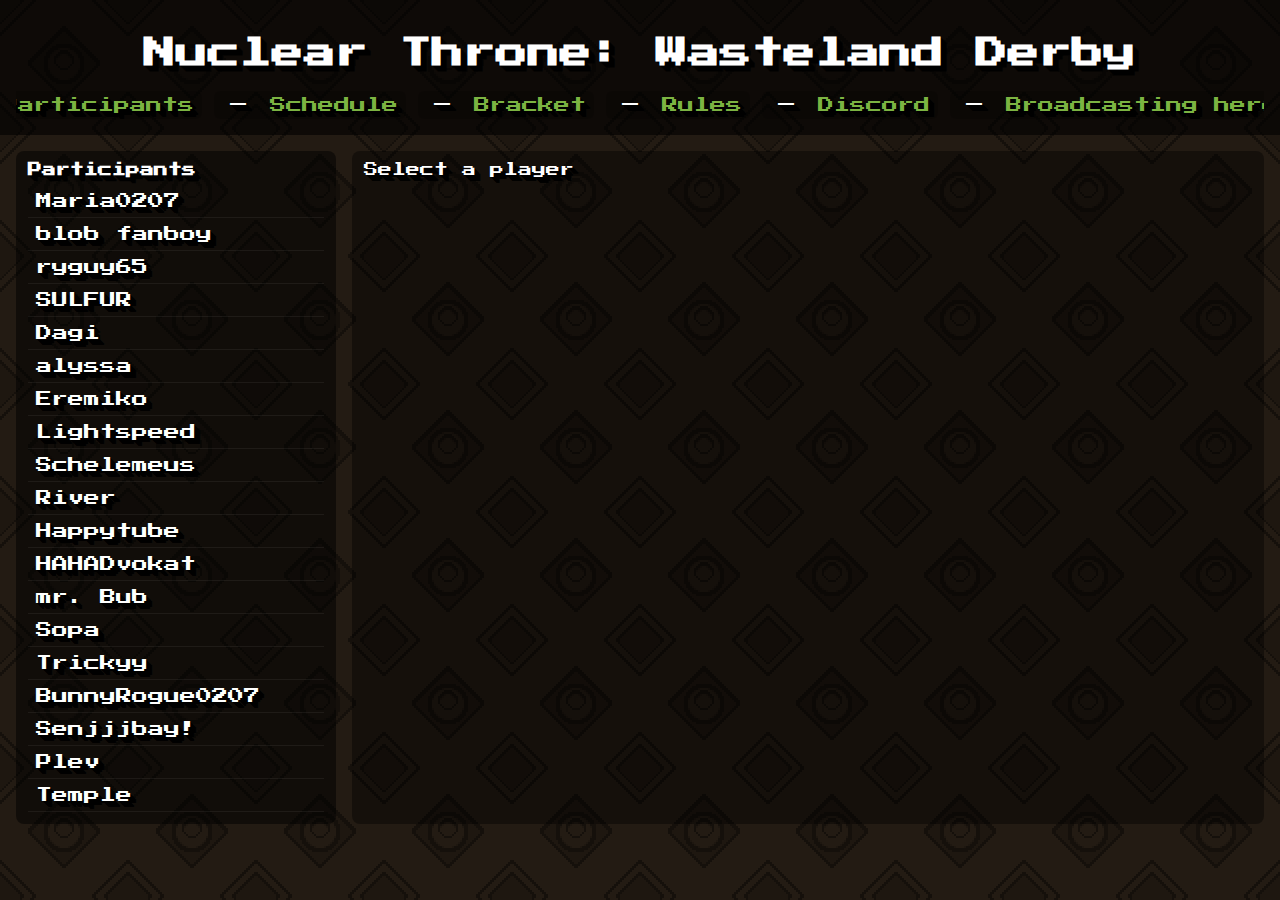
<file: index.html>
<!doctype html>
<html lang="en">
  <head>
  <meta charset="utf-8" />
  <meta name="viewport" content="width=device-width,initial-scale=1" />
  <title>Nuclear Throne: Wasteland Derby</title>
  <link href="https://fonts.googleapis.com/css2?family=Press+Start+2P&display=swap" rel="stylesheet">
  <link rel="stylesheet" href="css/style.css">
</head>
<body>
  <header>
    <h1>Nuclear Throne: Wasteland Derby</h1>
    <nav class="topnav">
      <a href="index.html">Participants</a>
      <a href="schedule.html">Schedule</a>
      <a href="brackets.html">Bracket</a>
      <a href="rules.html">Rules</a>
      <a href="https://discord.gg/nt" target="_blank" rel="noopener noreferrer">Discord</a>
      <a class="broadcast" href="https://www.twitch.tv/senjeyb" target="_blank" rel="noopener noreferrer">Broadcasting here</a>
    </nav>
  </header>

  <main class="container">
    <aside class="participants">
      <h2>Participants</h2>
      <ul id="participantsList"></ul>
    </aside>

    <section class="details">
      <div id="playerHeader">Select a player</div>
      <div id="matchHistory"></div>
    </section>
  </main>
  <script src="js/common.js"></script>
  <script src="js/app.js"></script>
</body>
</html>
</file>
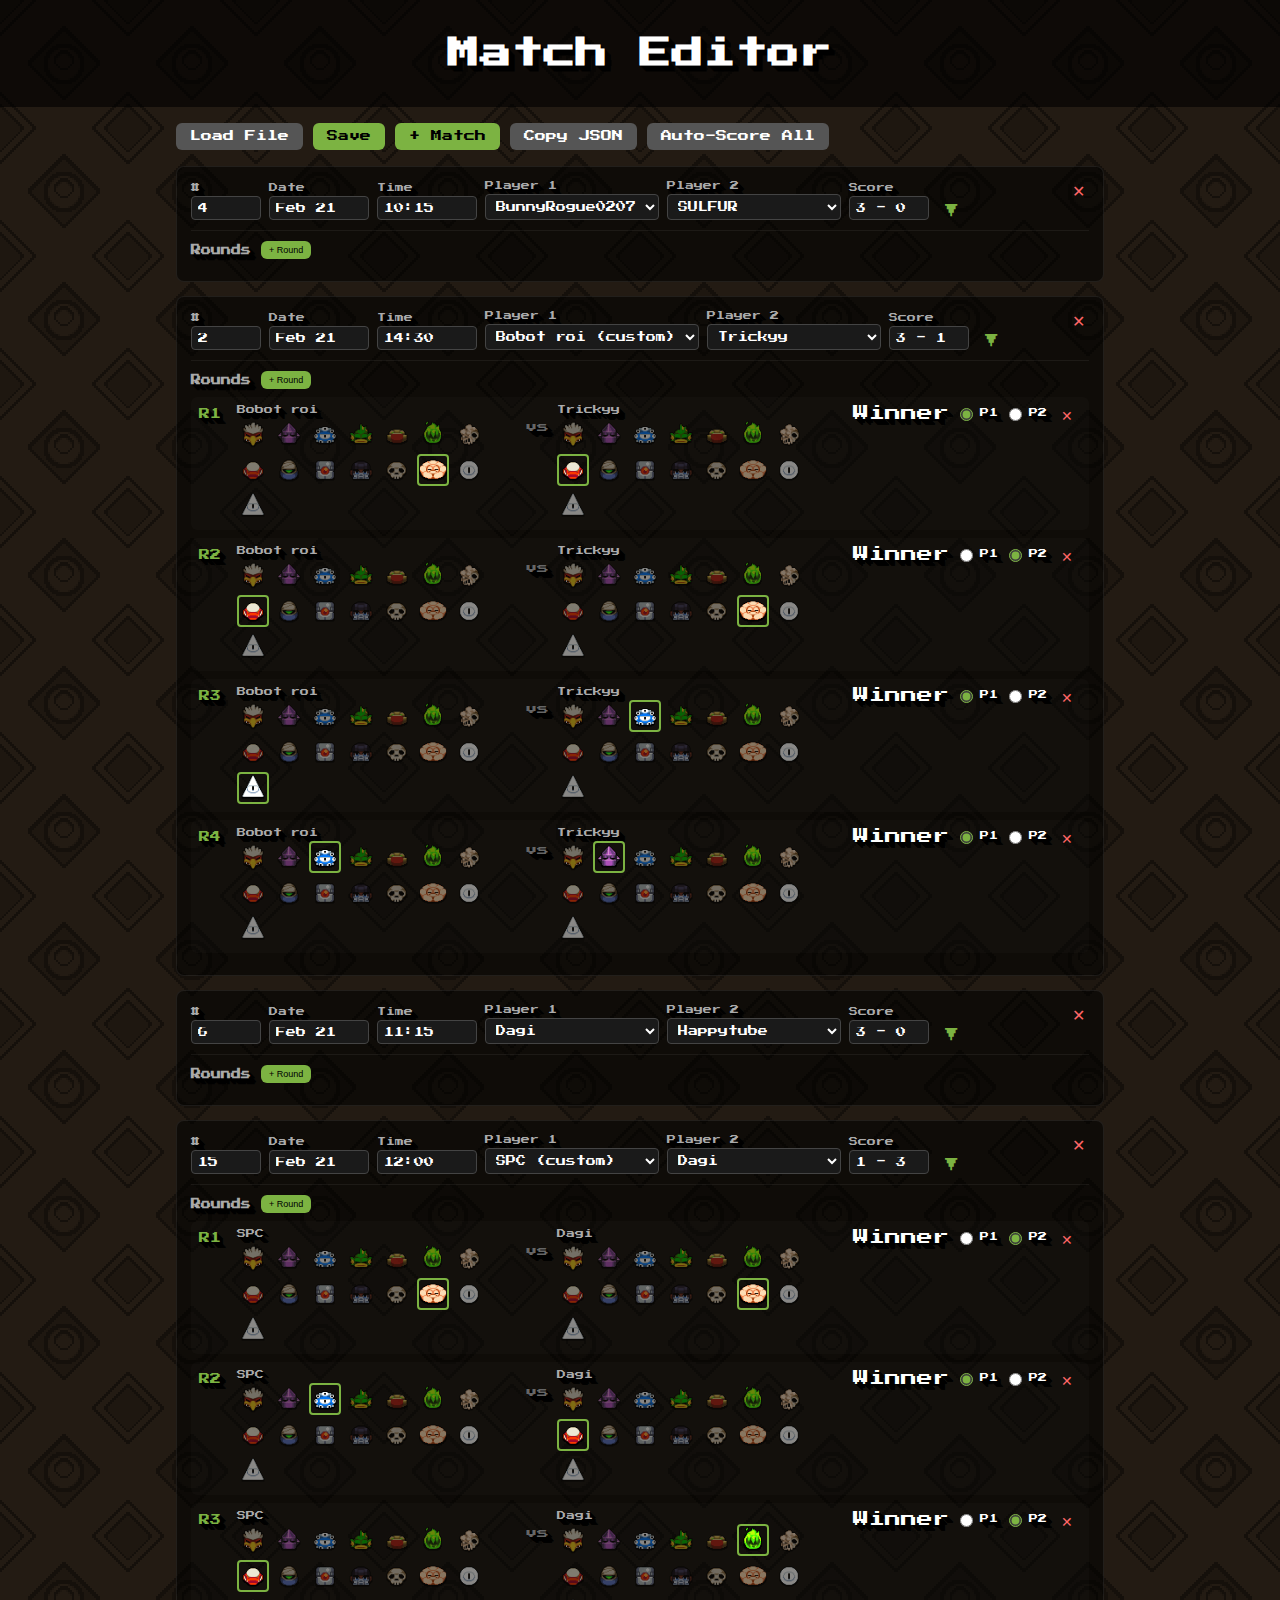
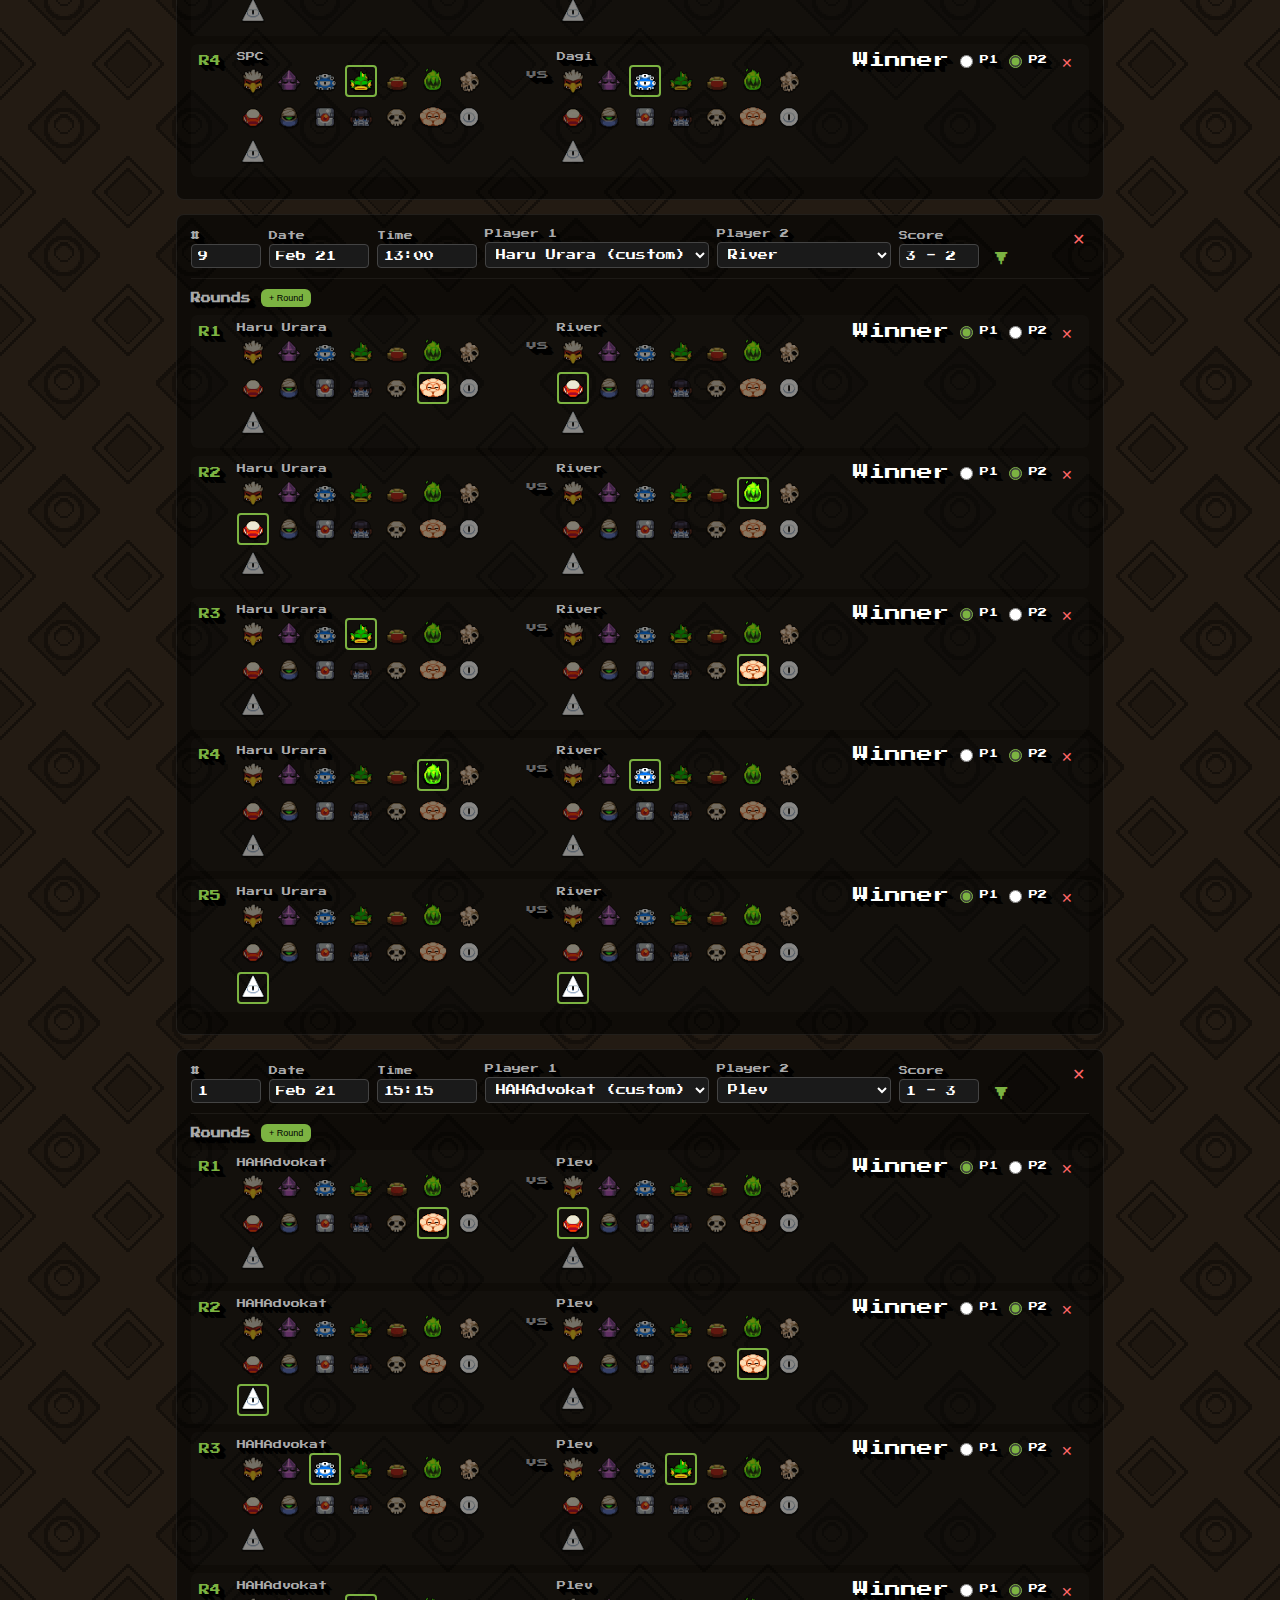
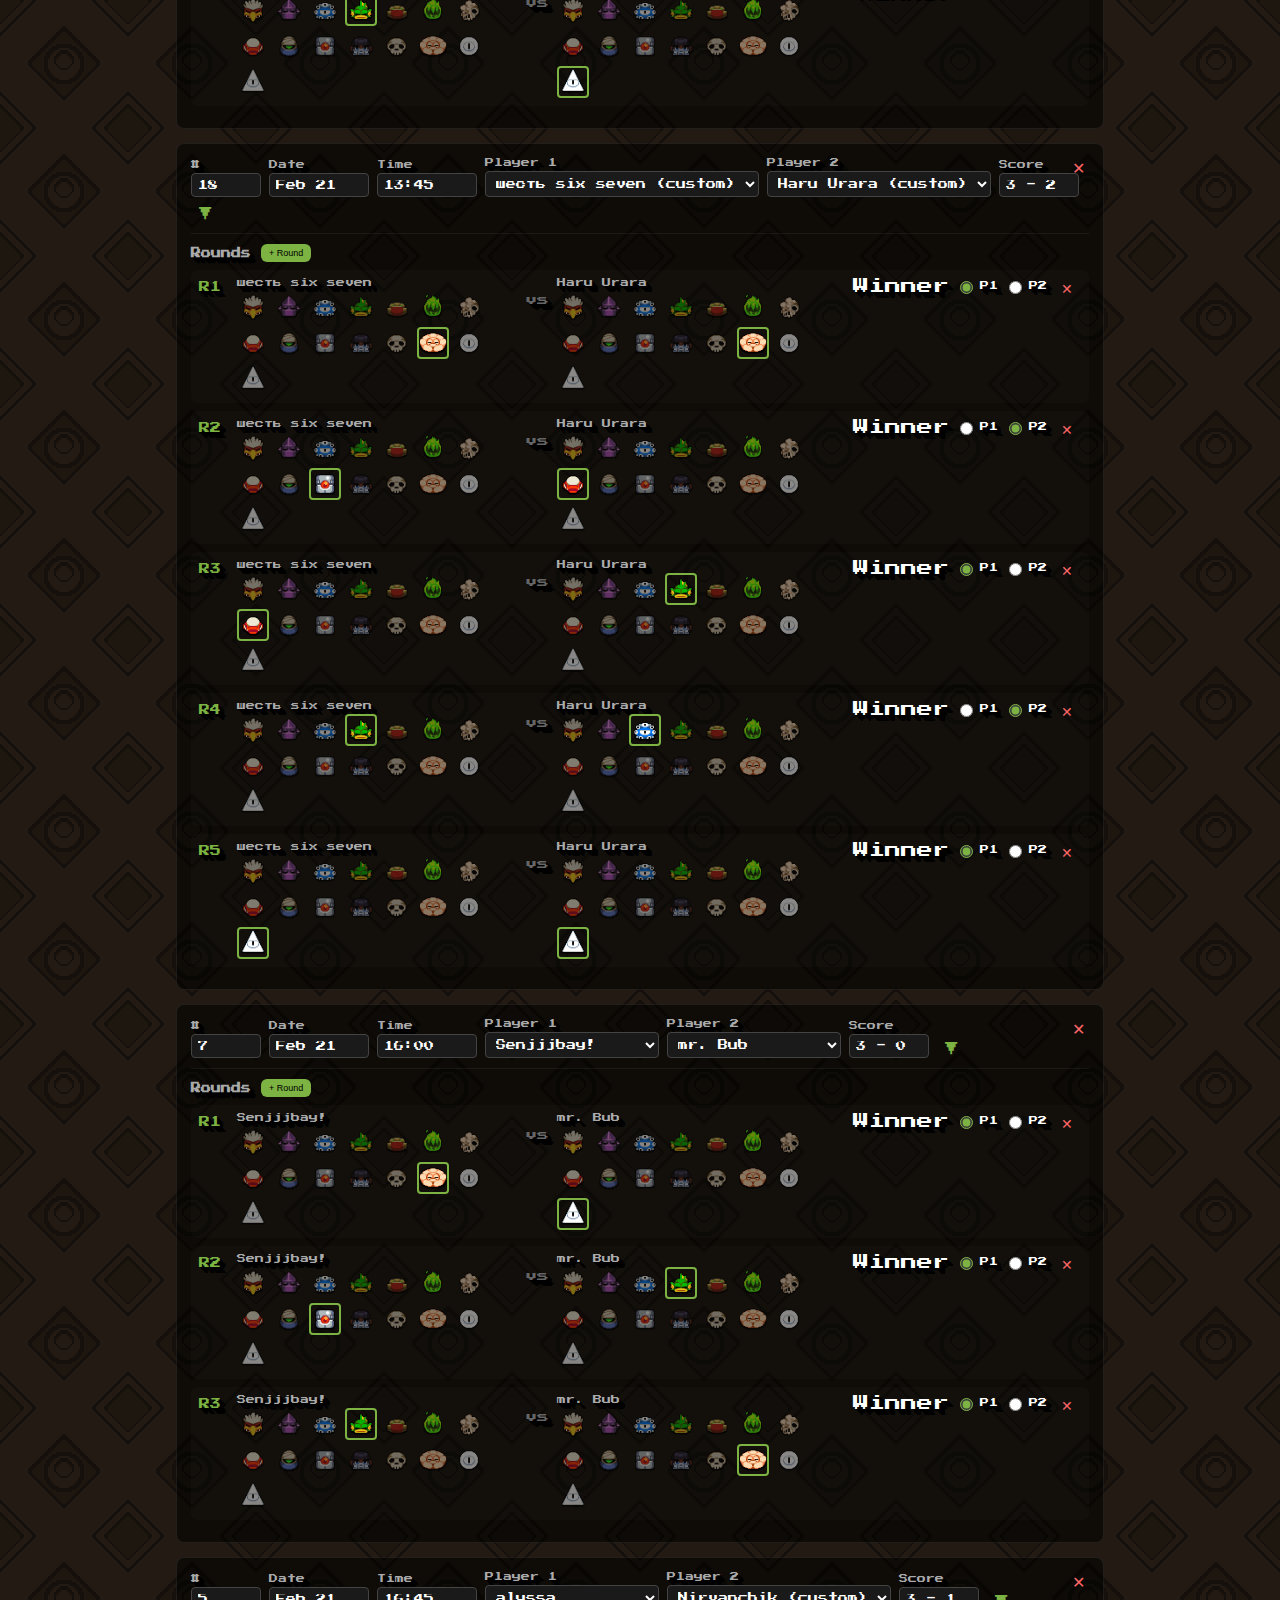
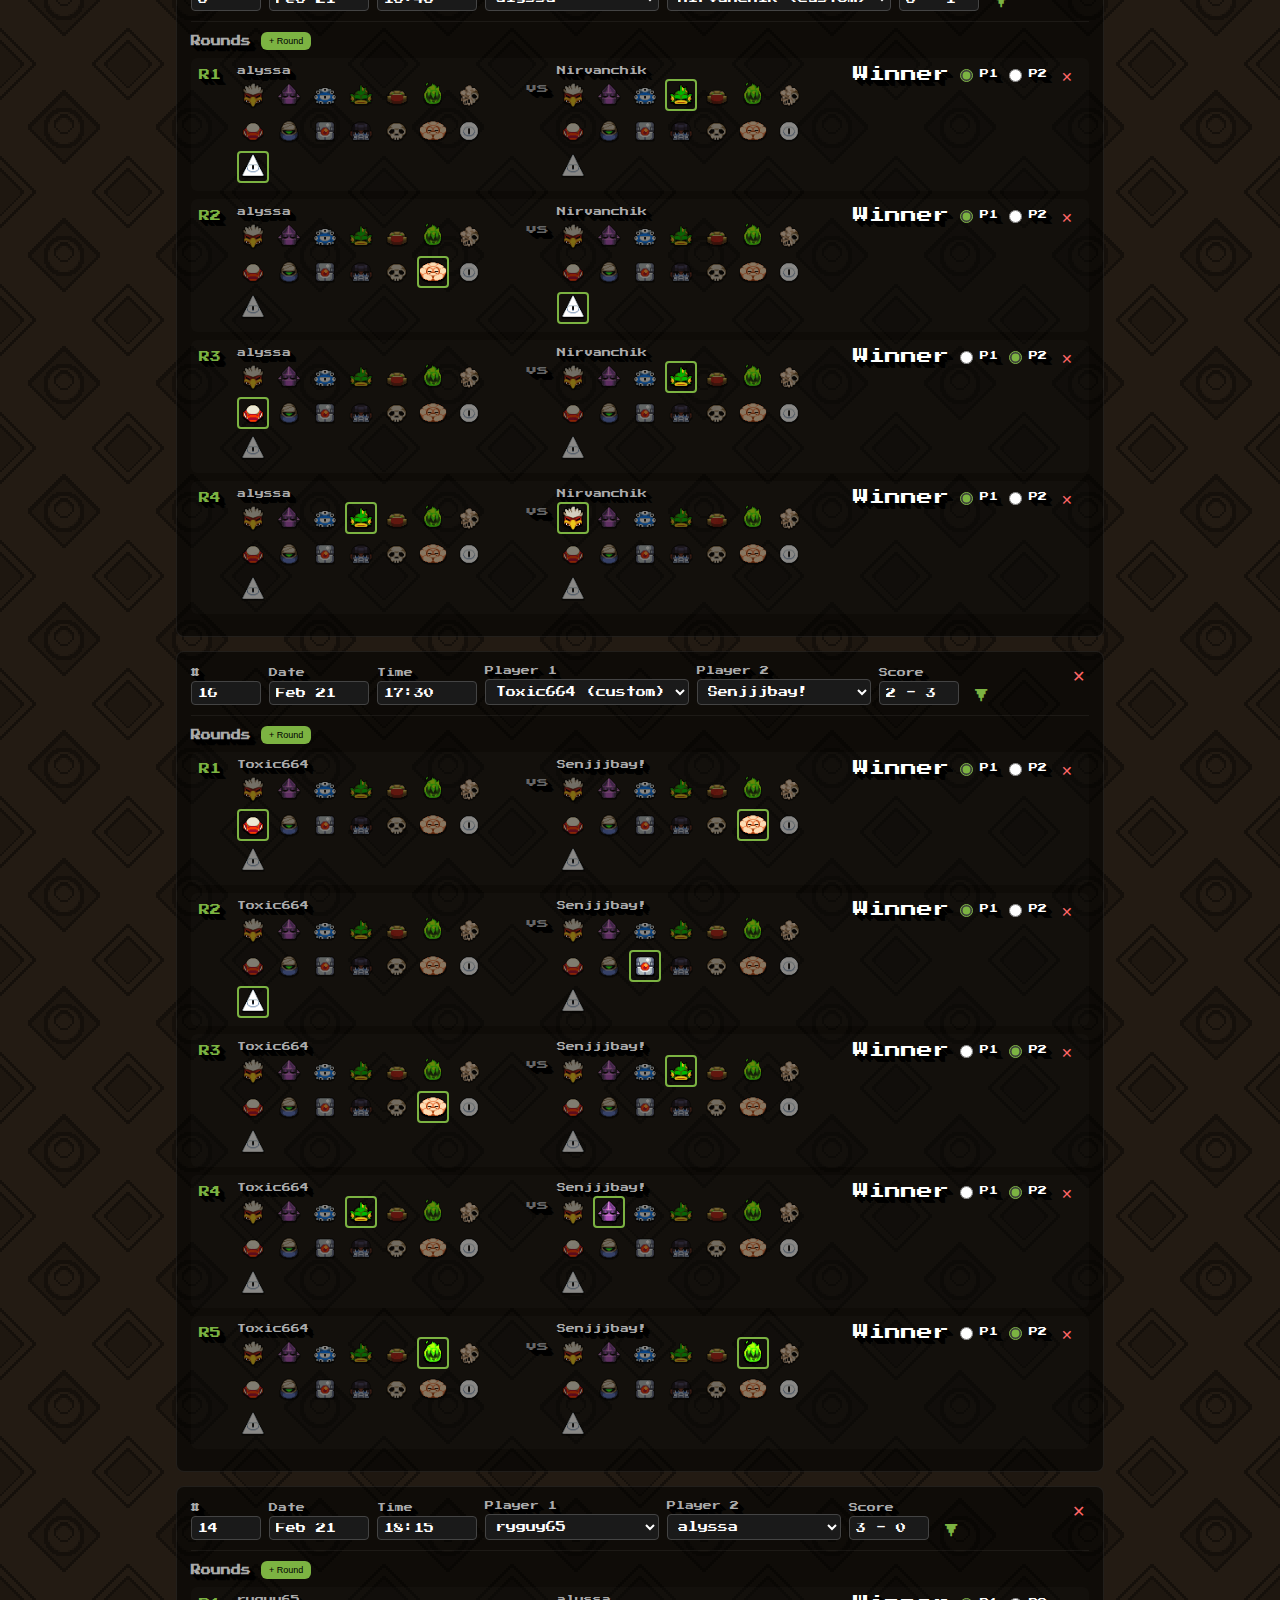
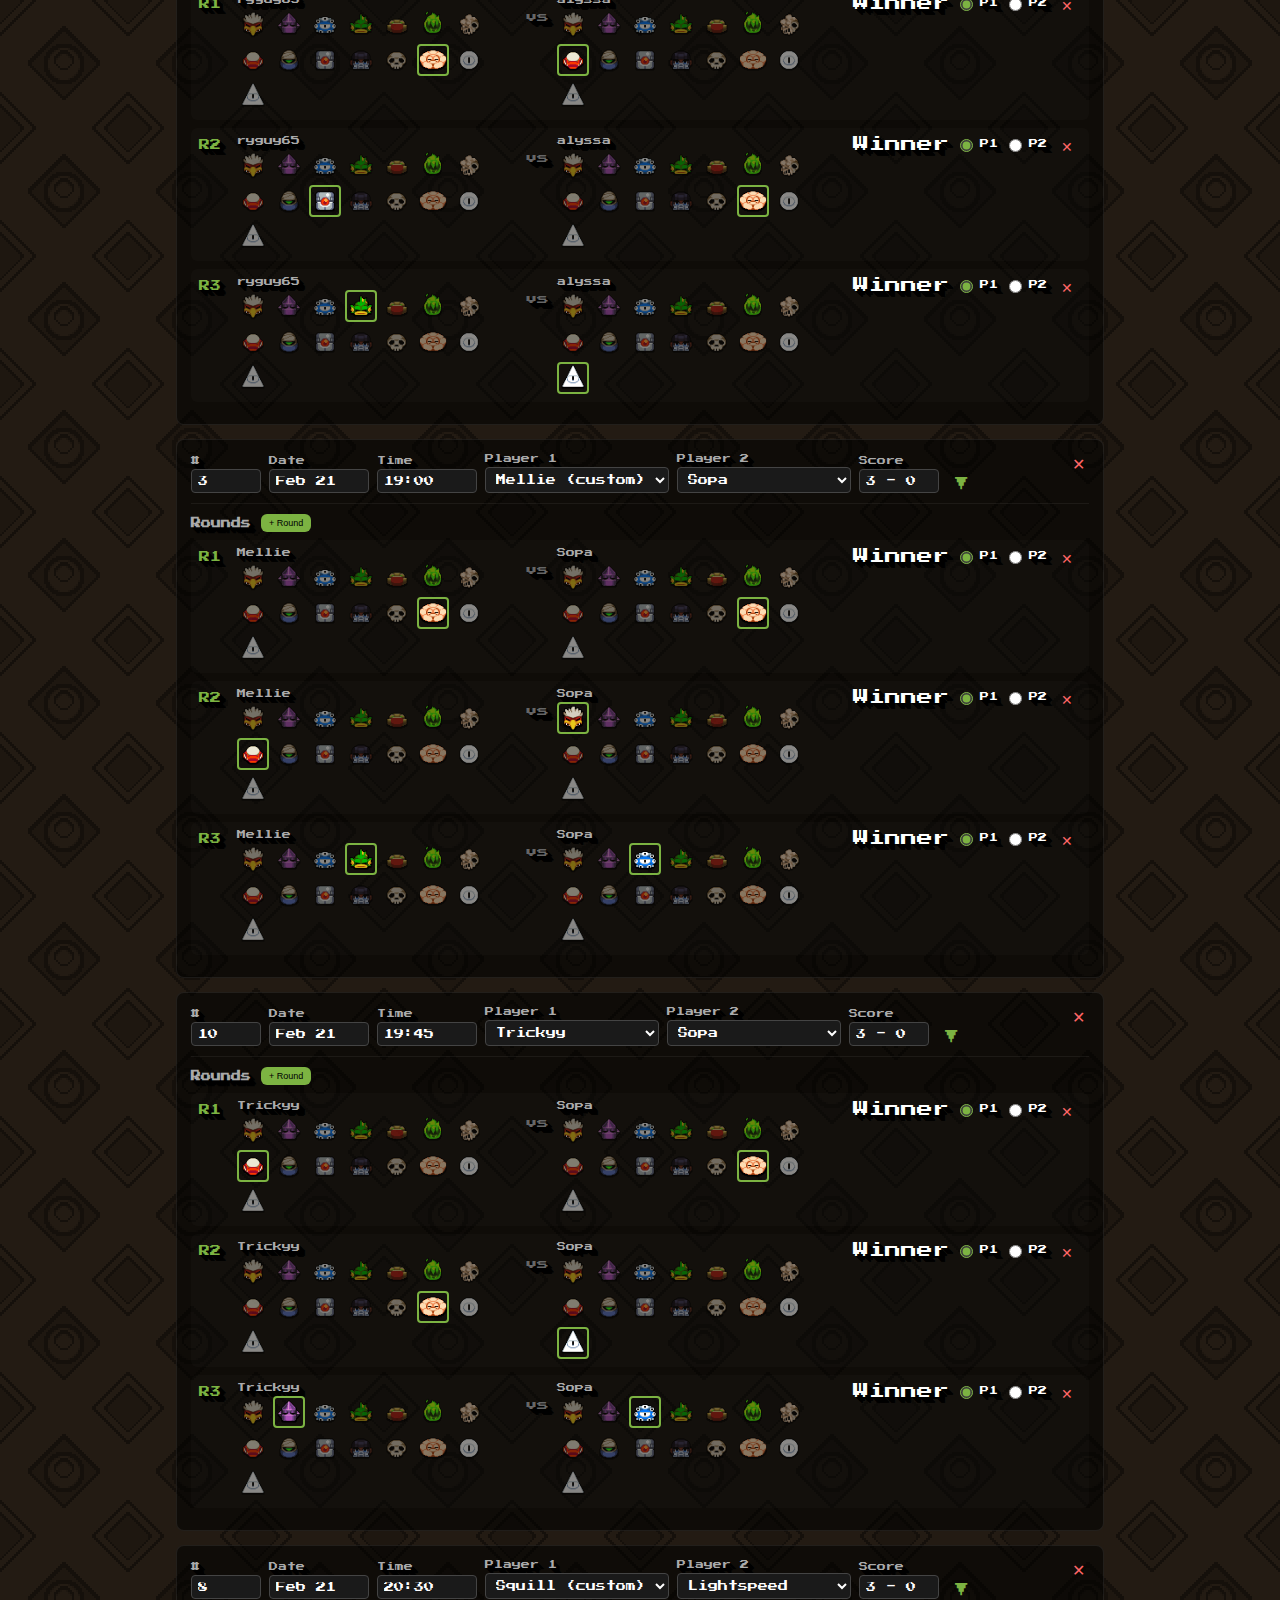
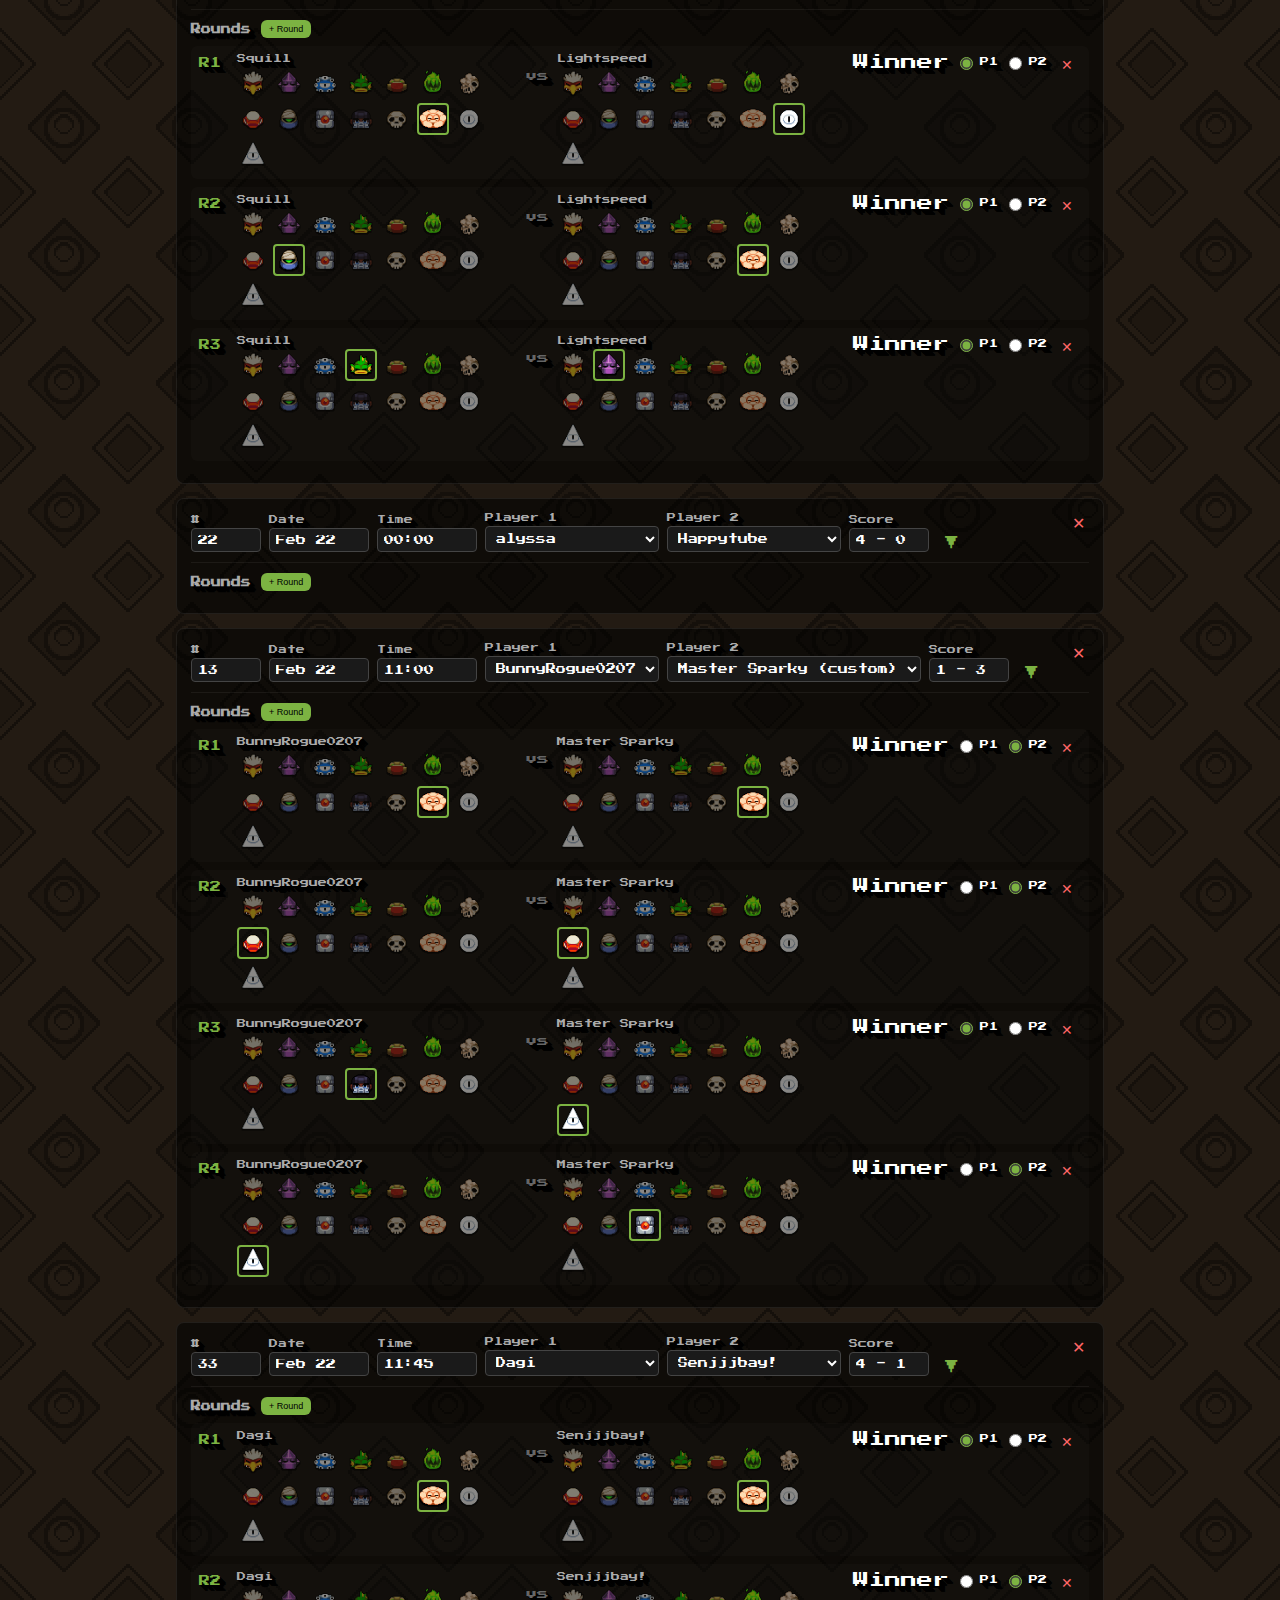
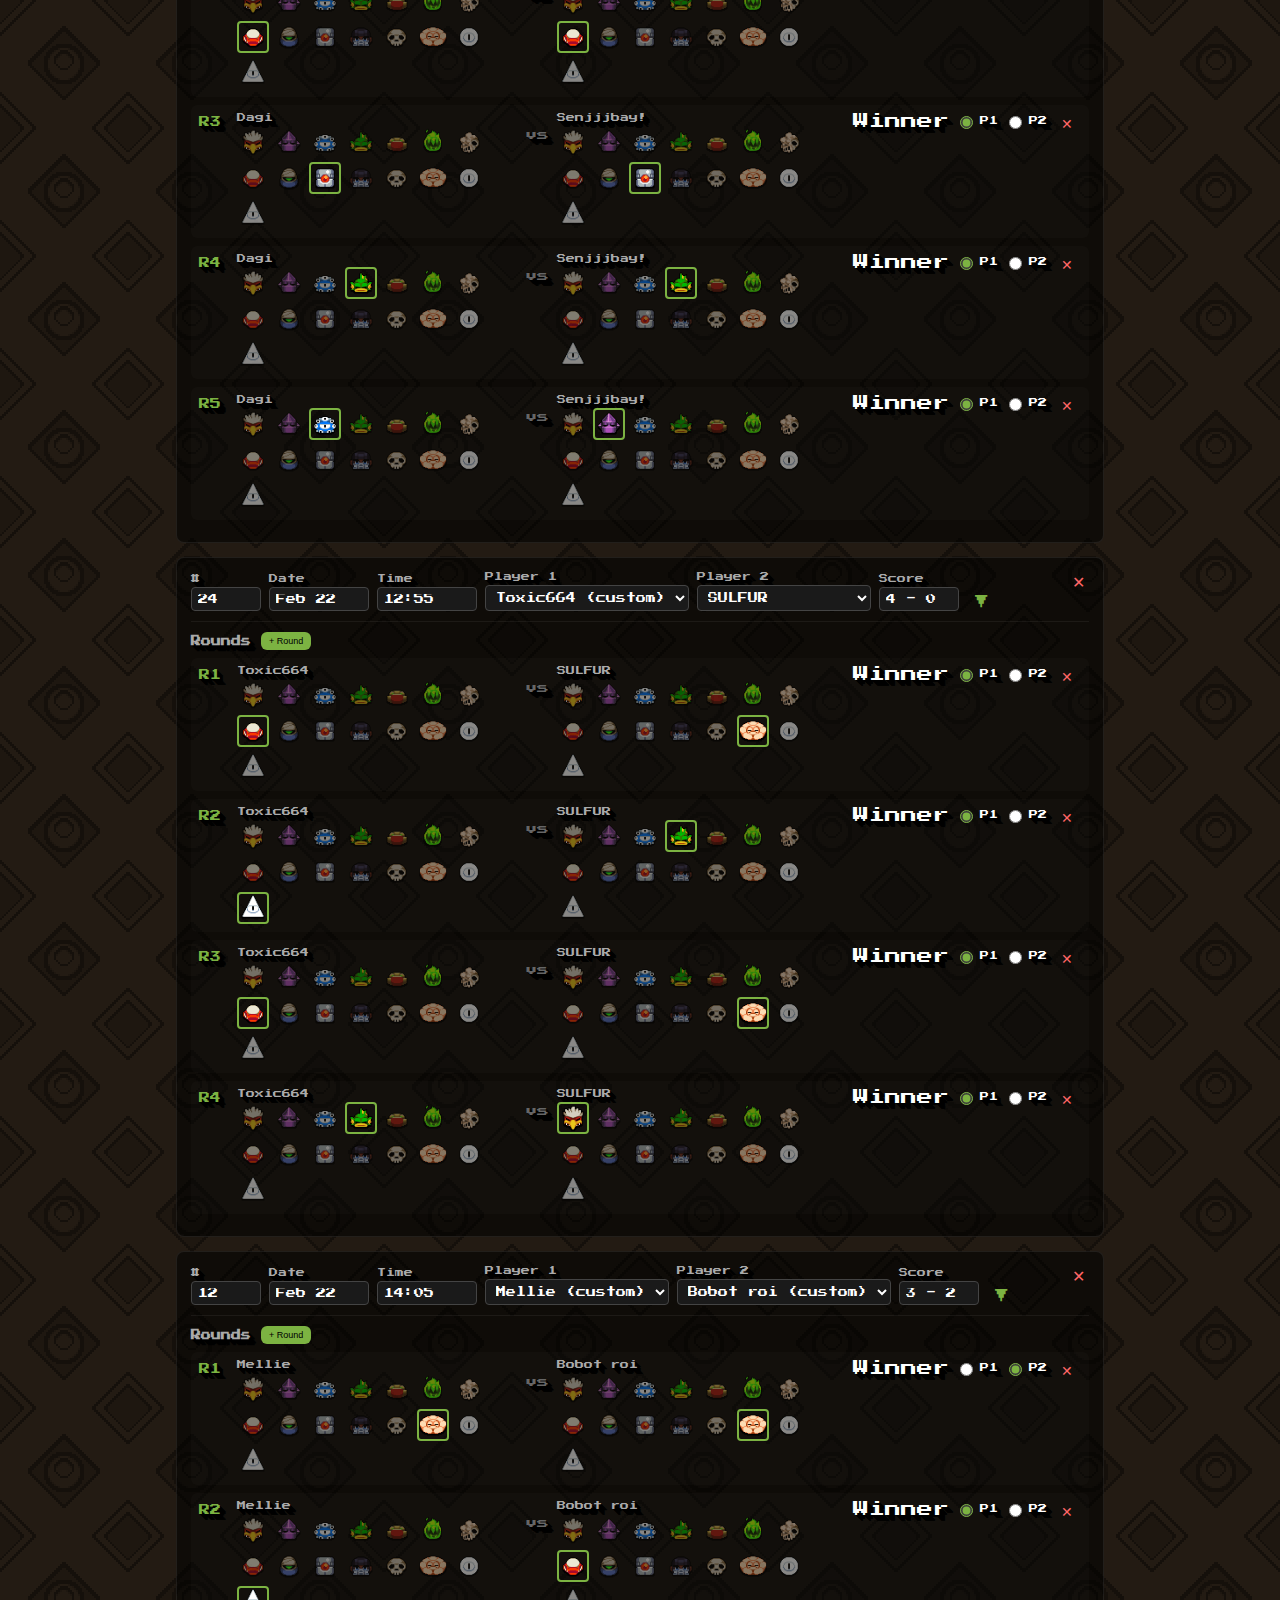
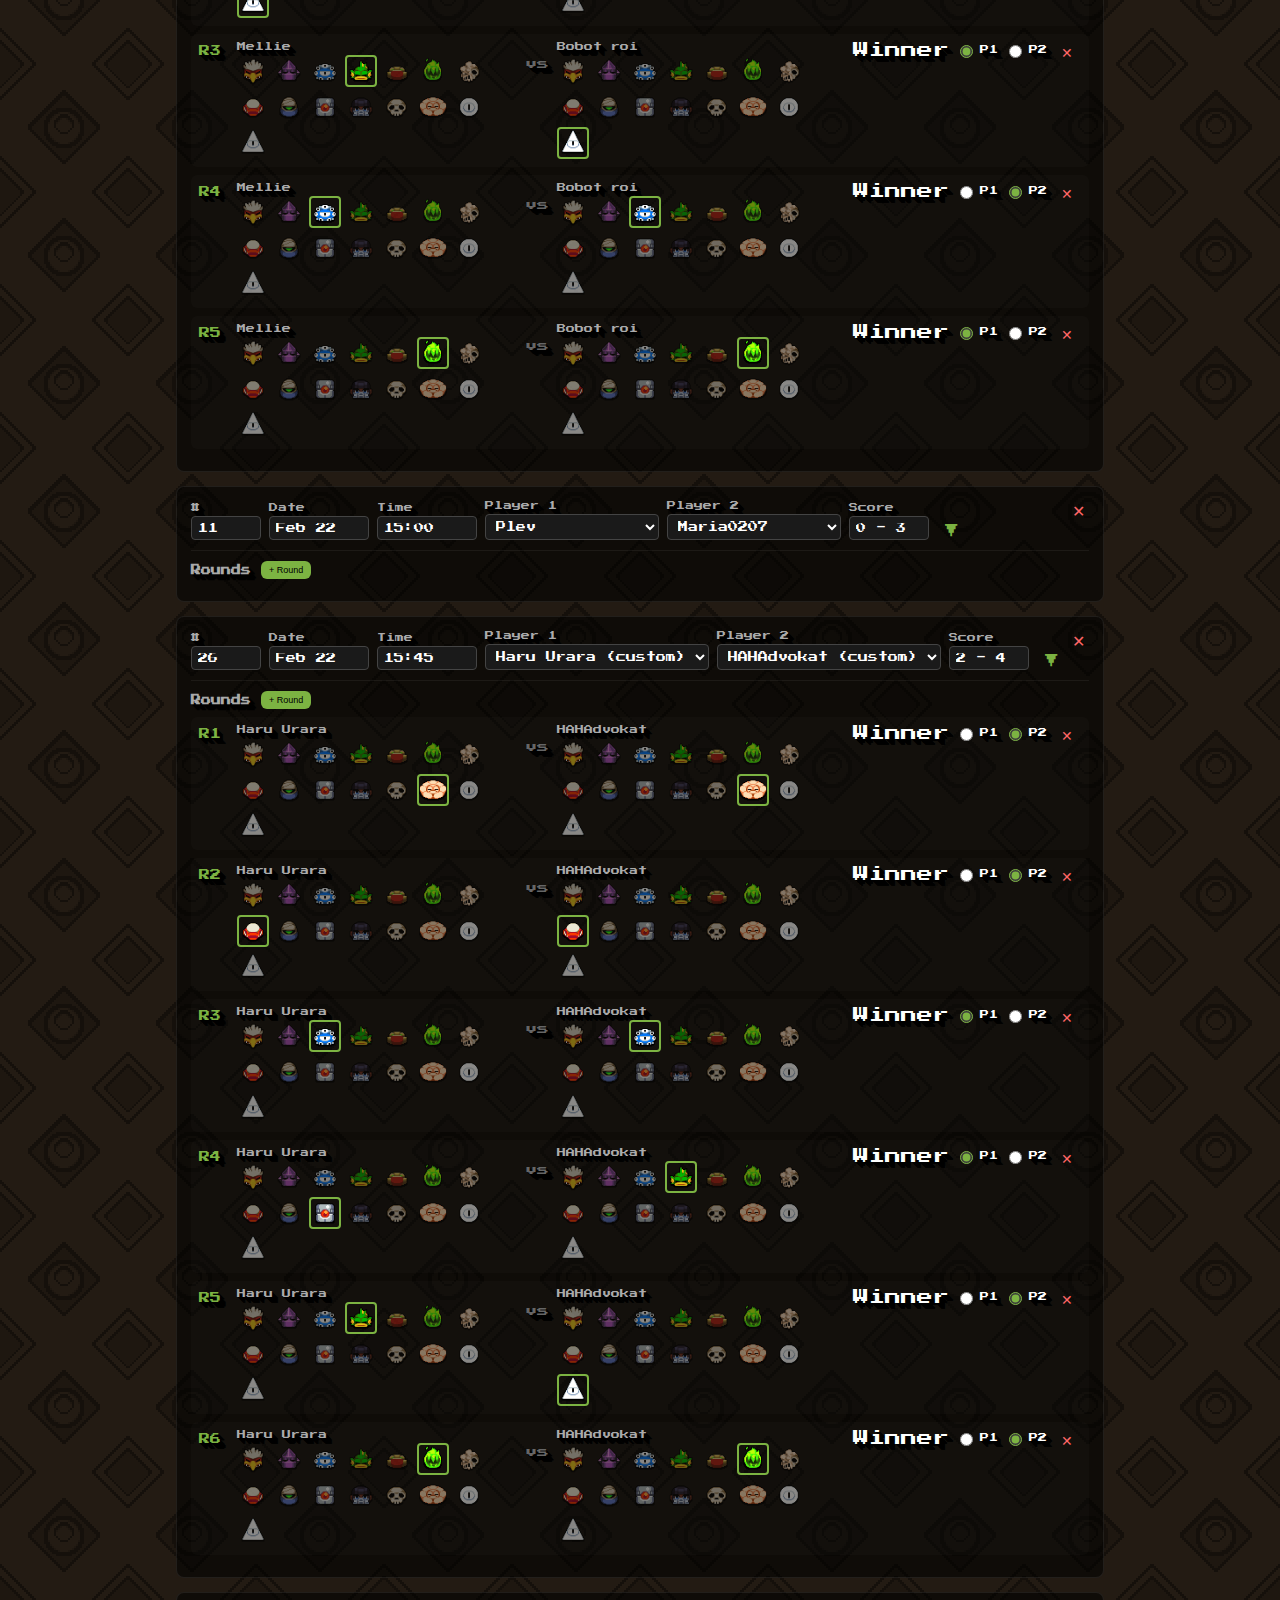
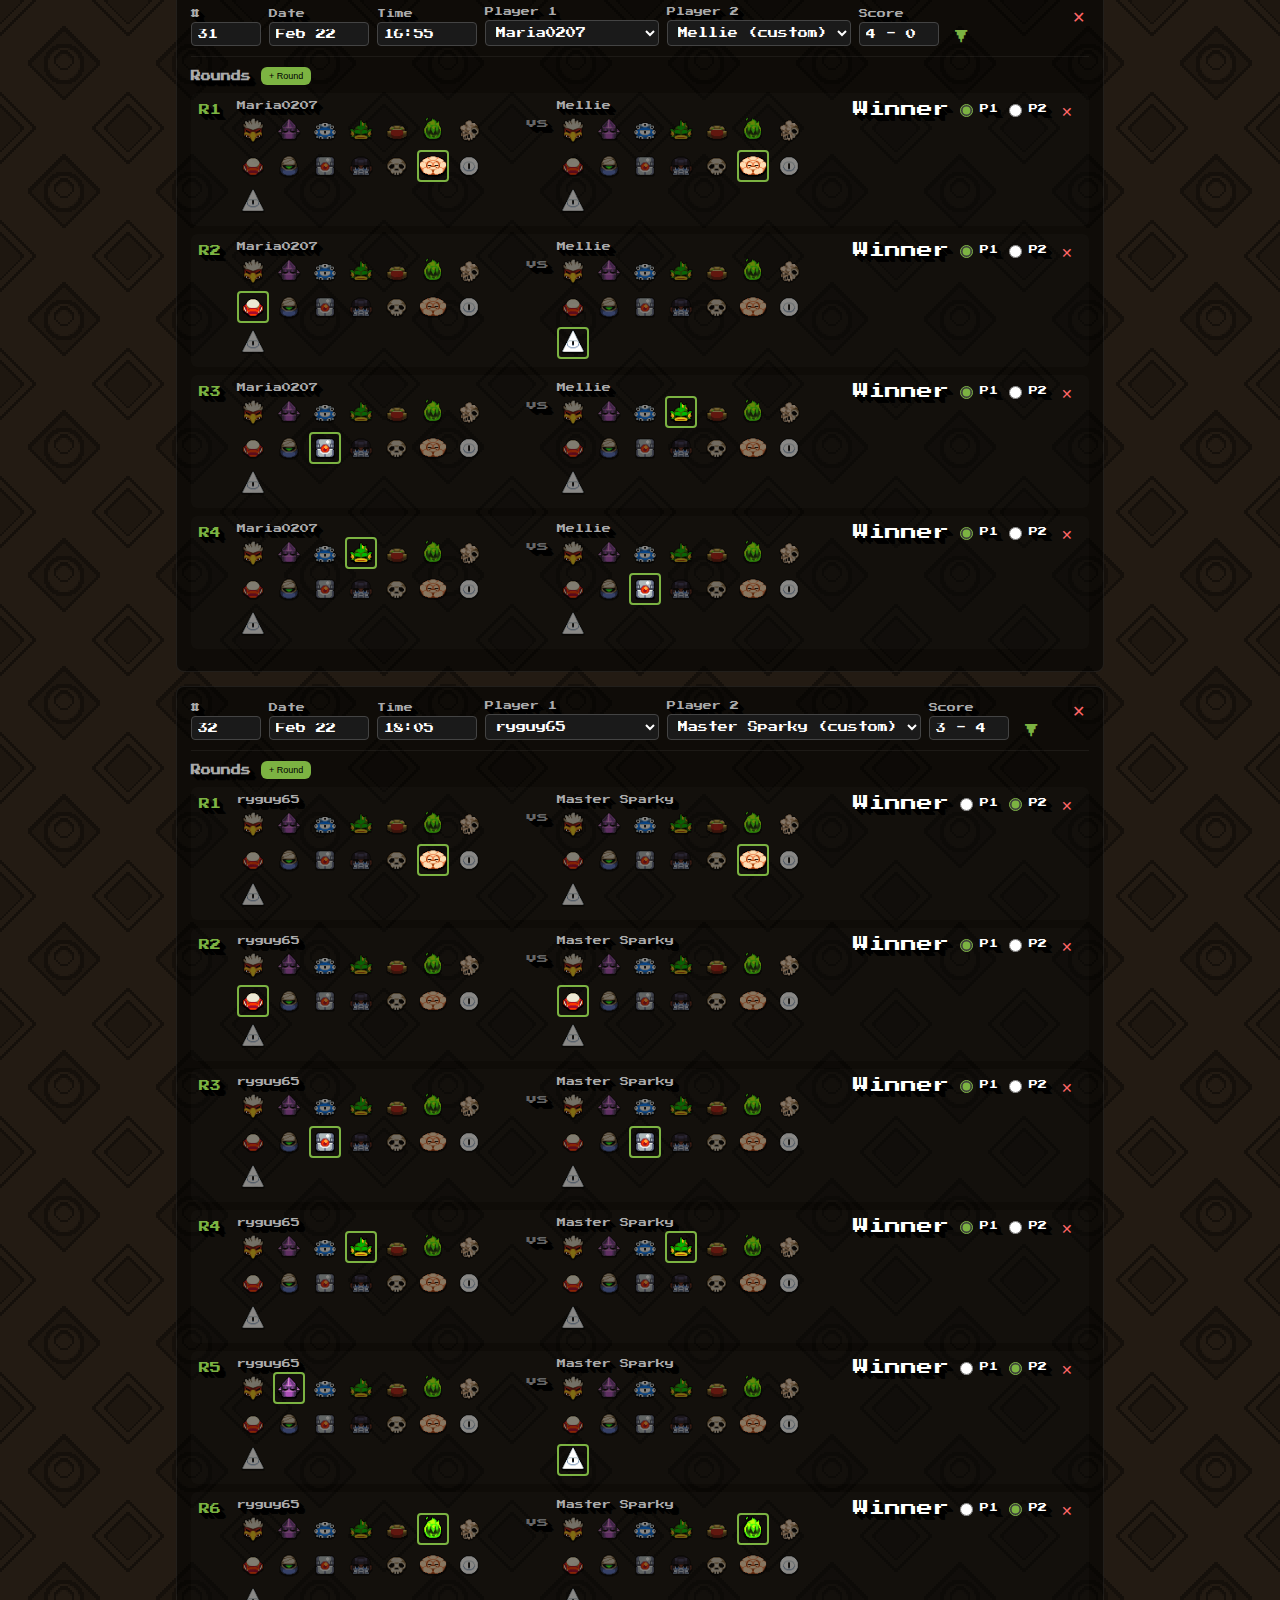
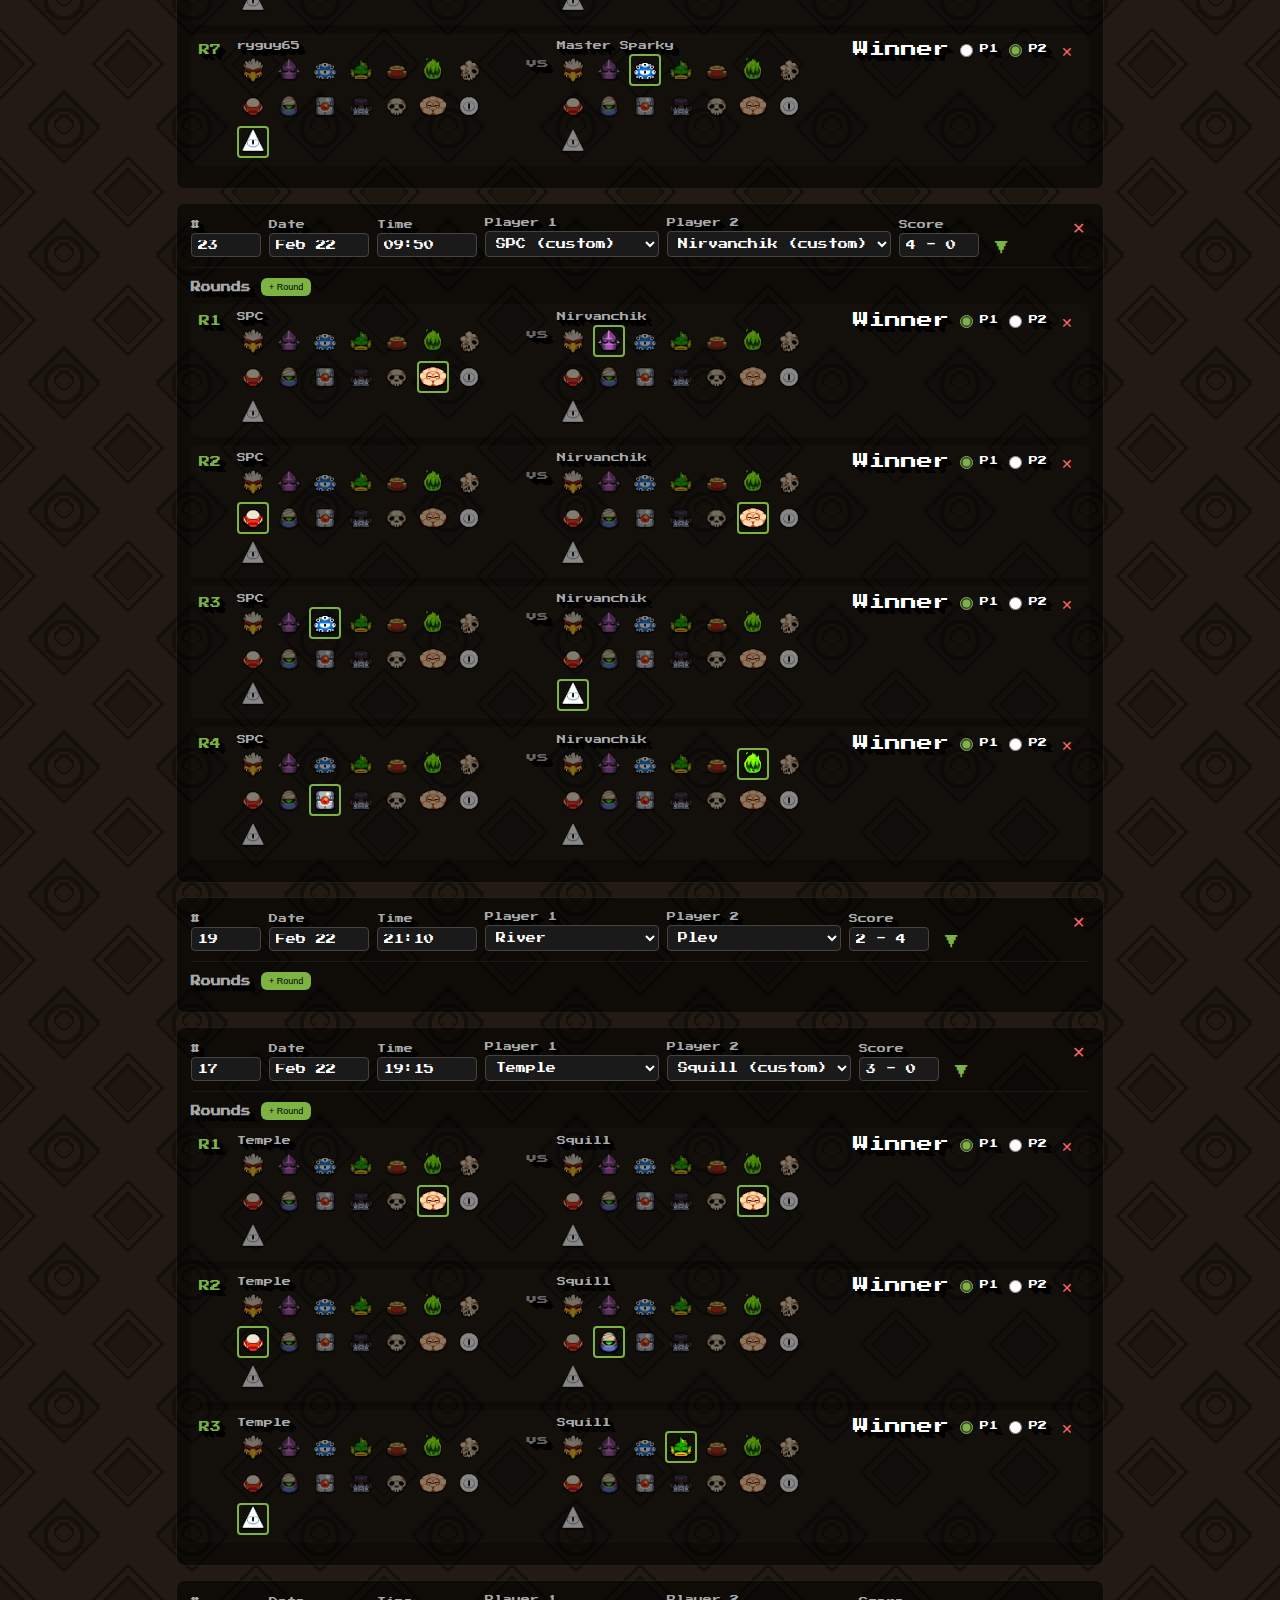
<file: admin.html>
<!doctype html>
<html lang="en">
<head>
  <meta charset="utf-8" />
  <meta name="viewport" content="width=device-width,initial-scale=1" />
  <title>Admin — Wasteland Derby</title>
  <link href="https://fonts.googleapis.com/css2?family=Press+Start+2P&display=swap" rel="stylesheet">
  <link rel="stylesheet" href="css/style.css">
  <style>
    body{overflow-y:auto}
    .admin-wrap{max-width:960px;margin:0 auto;padding:16px}
    .admin-bar{display:flex;gap:10px;flex-wrap:wrap;margin-bottom:16px;align-items:center}
    .admin-bar button{font-family:'Press Start 2P',monospace;font-size:11px;padding:8px 14px}
    .btn-danger{background:#d9534f;color:#fff}
    .btn-secondary{background:#555;color:#fff}
    .btn-export{background:var(--accent);color:#000}
    .match-card{background:rgba(0,0,0,0.55);border:1px solid rgba(255,255,255,0.08);border-radius:8px;padding:14px;margin-bottom:14px;position:relative}
    .match-card-header{display:flex;gap:8px;flex-wrap:wrap;align-items:flex-end;margin-bottom:10px}
    .field{display:flex;flex-direction:column;gap:4px}
    .field label{font-size:9px;color:#aaa}
    .field input,.field select{font-family:'Press Start 2P',monospace;font-size:10px;padding:6px;background:#1a1a1a;border:1px solid #444;border-radius:4px;color:#fff}
    .field input:focus,.field select:focus{border-color:var(--accent);outline:none}
    .field input[type="number"]{width:70px}
    .field .short{width:100px}
    .field .medium{width:140px}
    .field select{min-width:160px}
    .delete-match{position:absolute;right:10px;top:10px;background:transparent;color:#f66;font-size:16px;border:none;cursor:pointer;padding:4px 8px;font-family:'Press Start 2P',monospace}
    .delete-match:hover{color:#f00}
    .rounds-section{margin-top:10px;border-top:1px solid rgba(255,255,255,0.06);padding-top:10px}
    .rounds-section h4{font-size:10px;margin:0 0 8px;color:#aaa;display:flex;align-items:center;gap:10px}
    .round-edit{display:flex;gap:8px;align-items:flex-start;padding:8px;background:rgba(255,255,255,0.02);border-radius:6px;margin-bottom:8px;flex-wrap:wrap}
    .round-edit .round-label{font-size:11px;min-width:30px;padding-top:4px;color:var(--accent)}
    .char-picker{display:flex;flex-wrap:wrap;gap:4px;max-width:280px}
    .char-picker img{height:32px;cursor:pointer;border:2px solid transparent;border-radius:4px;opacity:0.5;transition:all .15s}
    .char-picker img:hover{opacity:0.8;border-color:#888}
    .char-picker img.selected{opacity:1;border-color:var(--accent)}
    .winner-select{display:flex;gap:6px;align-items:center;margin-left:8px}
    .winner-select label{font-size:9px;cursor:pointer;display:flex;align-items:center;gap:4px}
    .winner-select input[type="radio"]{accent-color:var(--accent);cursor:pointer}
    .delete-round{background:transparent;color:#f66;border:none;cursor:pointer;font-size:14px;padding:2px 6px;font-family:'Press Start 2P',monospace}
    .delete-round:hover{color:#f00}
    .player-side{display:flex;flex-direction:column;gap:4px}
    .player-side .side-label{font-size:9px;color:#aaa}
    .vs-col{display:flex;align-items:center;font-size:12px;padding-top:16px;color:#666}
    .score-field{width:80px}
    .toast{position:fixed;bottom:20px;right:20px;background:var(--accent);color:#000;padding:10px 16px;border-radius:6px;font-family:'Press Start 2P',monospace;font-size:10px;opacity:0;transition:opacity .3s;pointer-events:none;z-index:999}
    .toast.show{opacity:1}
    .match-card.collapsed .rounds-section{display:none}
    .match-card.collapsed .match-card-header{margin-bottom:0}
    .collapse-btn{background:transparent;border:none;color:var(--accent);cursor:pointer;font-size:14px;padding:2px 8px;font-family:'Press Start 2P',monospace}
  </style>
</head>
<body>
  <header>
    <h1>Match Editor</h1>
  </header>
  <main class="admin-wrap">
    <div class="admin-bar">
      <button class="btn-secondary" onclick="loadFromFile()">Load File</button>
      <button class="btn-export" onclick="saveJSON()">Save</button>
      <button class="btn-export" onclick="addMatch()">+ Match</button>
      <button class="btn-secondary" onclick="copyJSON()">Copy JSON</button>
      <button class="btn-secondary" onclick="autoScore()">Auto-Score All</button>
    </div>
    <div id="matchList"></div>
  </main>
  <div id="toast" class="toast"></div>
  <script src="js/admin.js?v=5"></script>
</body>
</html>
</file>
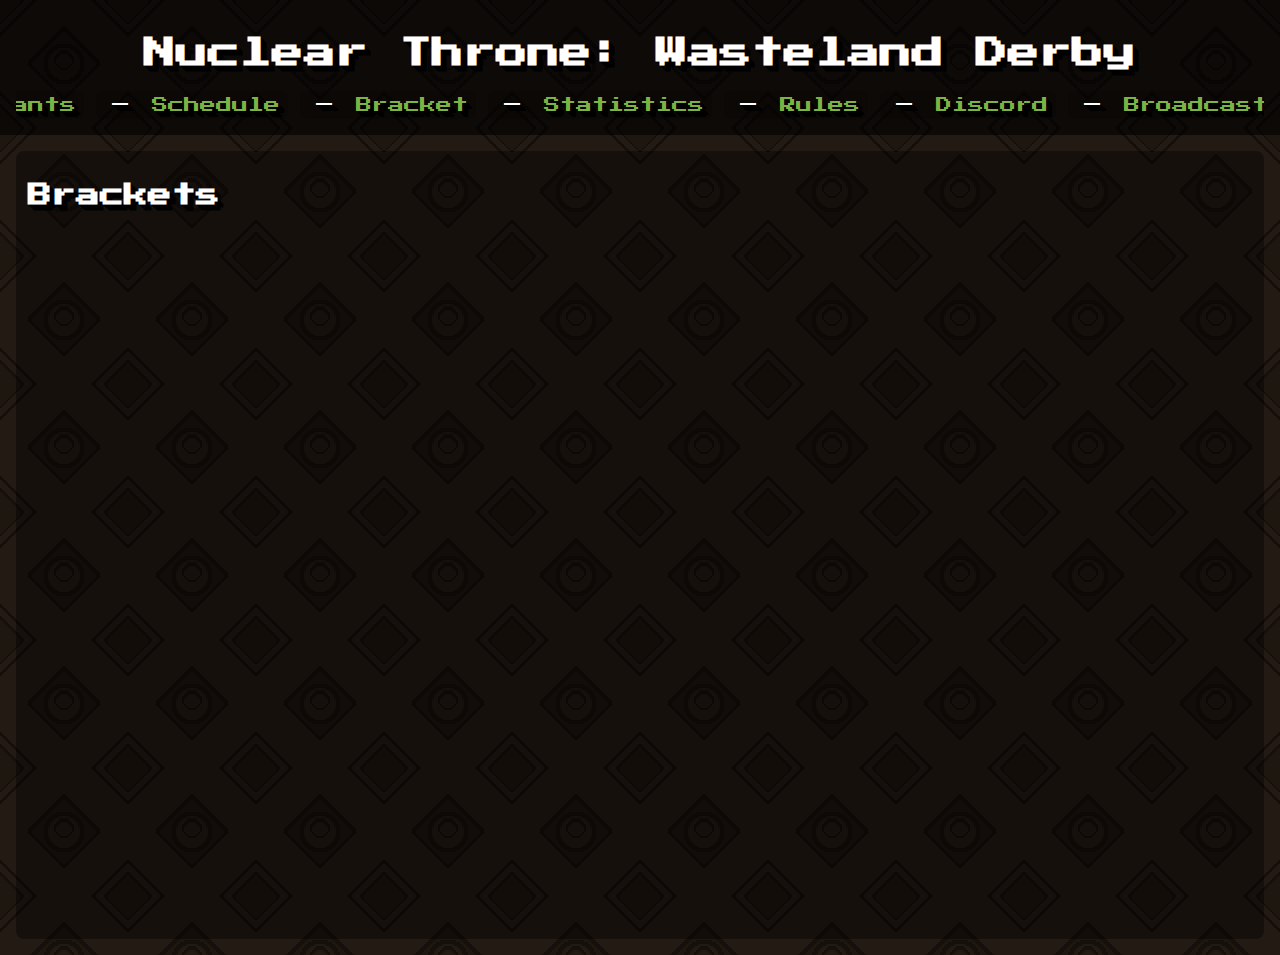
<file: brackets.html>
<!doctype html>
<html lang="en">
<head>
  <meta charset="utf-8" />
  <meta name="viewport" content="width=device-width,initial-scale=1" />
  <title>Brackets — Nuclear Throne: Wasteland Derby</title>
  <link href="https://fonts.googleapis.com/css2?family=Press+Start+2P&display=swap" rel="stylesheet">
  <link rel="stylesheet" href="css/style.css">
</head>
<body>
  <header>
    <h1>Nuclear Throne: Wasteland Derby</h1>
    <nav class="topnav">
      <a href="index.html">Participants</a>
      <a href="schedule.html">Schedule</a>
      <a href="brackets.html">Bracket</a>
      <a href="stats.html">Statistics</a>
      <a href="rules.html">Rules</a>
      <a href="https://discord.gg/nt" target="_blank" rel="noopener noreferrer">Discord</a>
      <a class="broadcast" href="https://www.twitch.tv/senjeyb" target="_blank" rel="noopener noreferrer">Broadcasting here</a>
    </nav>
  </header>

  <main class="container">
    <section class="details">
      <h2>Brackets</h2>
      <div class="challonge">
        <iframe src="https://challonge.com/en/ntwd2026/module" width="100%" height="700" frameborder="0" scrolling="auto" allowtransparency="true"></iframe>
      </div>
    </section>
  </main>
</body>
</html>
</file>
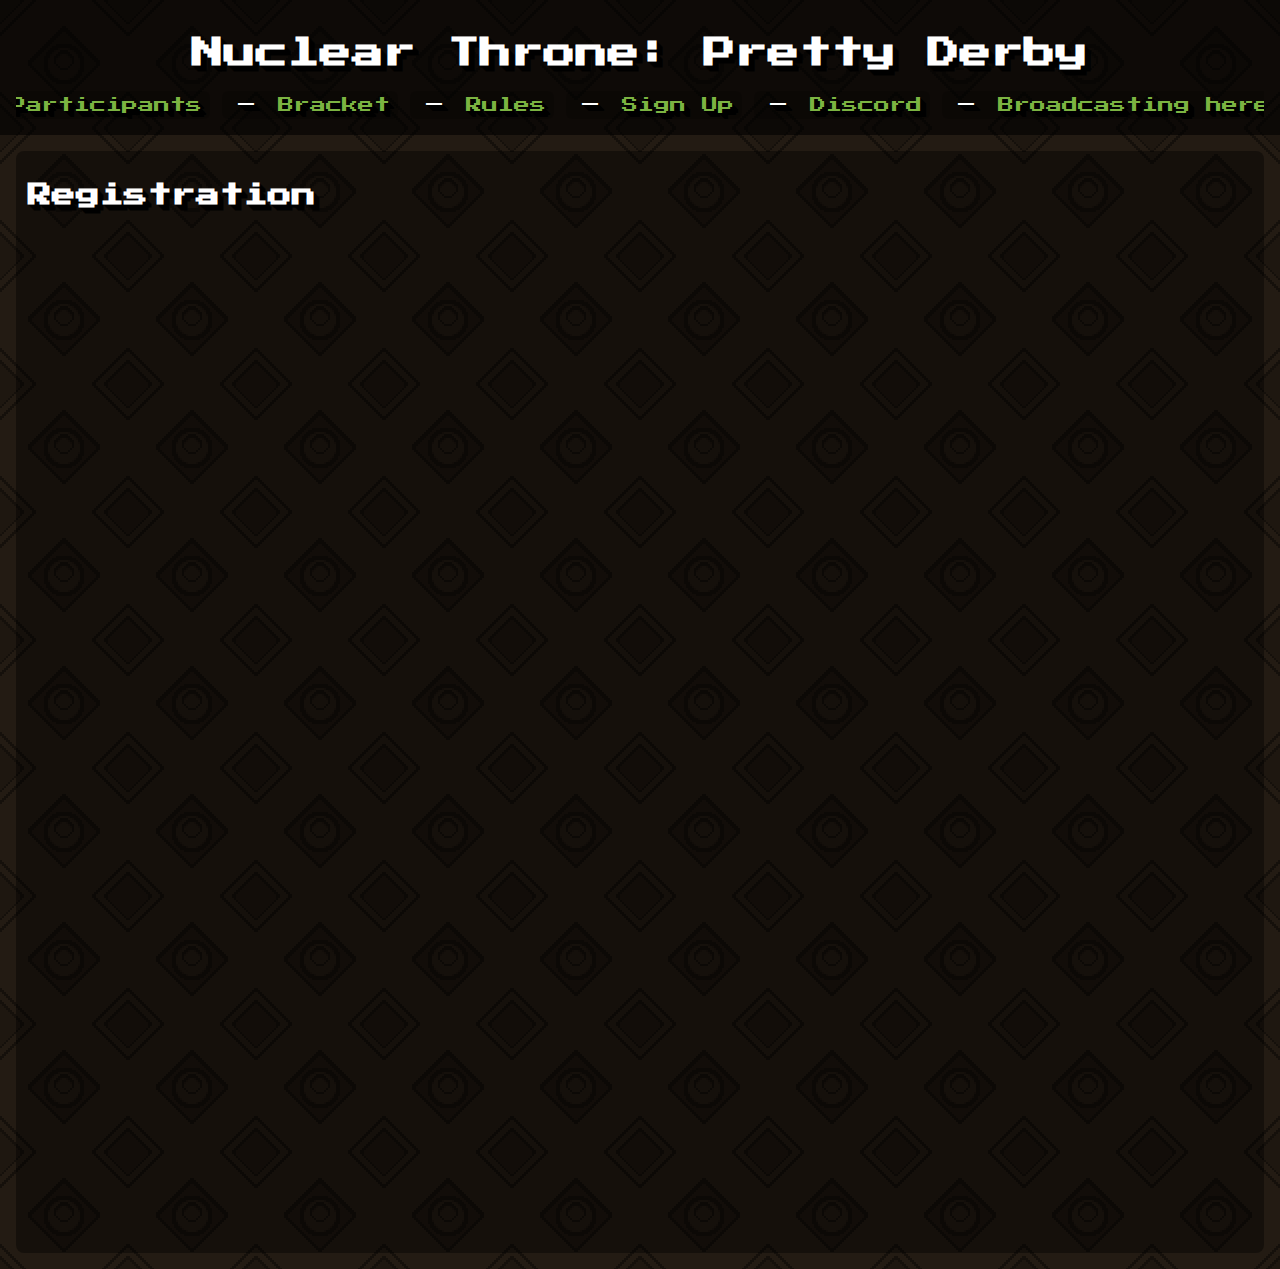
<file: register.html>
<!doctype html>
<html lang="en">
<head>
  <meta charset="utf-8" />
  <meta name="viewport" content="width=device-width,initial-scale=1" />
  <title>Register — Nuclear Throne: Pretty Derby</title>
  <link href="https://fonts.googleapis.com/css2?family=Press+Start+2P&display=swap" rel="stylesheet">
  <link rel="stylesheet" href="css/style.css">
</head>
<body>
  <header>
    <h1>Nuclear Throne: Pretty Derby</h1>
    <nav class="topnav">
      <a href="index.html">Participants</a>
      <a href="brackets.html">Bracket</a>
      <a href="rules.html">Rules</a>
      <a href="register.html">Sign Up</a>
      <a href="https://discord.gg/nt" target="_blank" rel="noopener noreferrer">Discord</a>
      <a class="broadcast" href="https://www.twitch.tv/senjeyb" target="_blank" rel="noopener noreferrer">Broadcasting here</a>
    </nav>
  </header>

  <main class="container">
    <section class="details">
      <h2>Registration</h2>
      <div class="register">
        <iframe src="https://docs.google.com/forms/d/e/1FAIpQLSdqaKps4CAF35qUMJWr0-zO54sLjsOhbQvz73bo-mTjq36GNw/viewform?embedded=true" width="100%" height="1014" frameborder="0" marginheight="0" marginwidth="0">Loading...</iframe>
      </div>
    </section>
  </main>
</body>
</html>
</file>
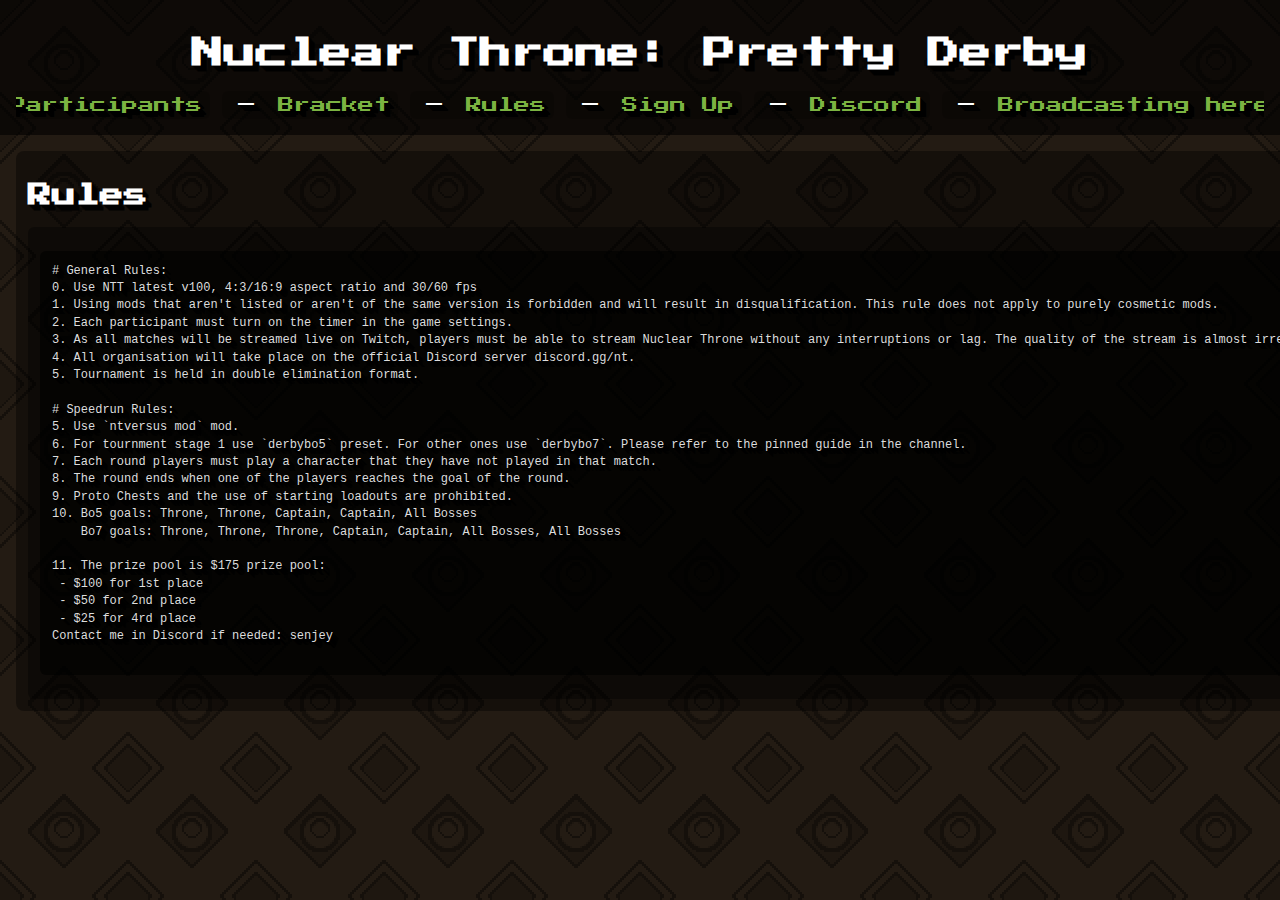
<file: rules.html>
<!doctype html>
<html lang="en">
<head>
  <meta charset="utf-8" />
  <meta name="viewport" content="width=device-width,initial-scale=1" />
  <title>Rules — Nuclear Throne: Pretty Derby</title>
  <link href="https://fonts.googleapis.com/css2?family=Press+Start+2P&display=swap" rel="stylesheet">
  <link rel="stylesheet" href="css/style.css">
</head>
<body>
  <header>
    <h1>Nuclear Throne: Pretty Derby</h1>
    <nav class="topnav">
      <a href="index.html">Participants</a>
      <a href="brackets.html">Bracket</a>
      <a href="rules.html">Rules</a>
      <a href="register.html">Sign Up</a>
      <a href="https://discord.gg/nt" target="_blank" rel="noopener noreferrer">Discord</a>
      <a class="broadcast" href="https://www.twitch.tv/senjeyb" target="_blank" rel="noopener noreferrer">Broadcasting here</a>
    </nav>
  </header>

  <main class="container">
    <section class="details">
      <h2>Rules</h2>
      <div class="rules">
        <pre>
# General Rules:
0. Use NTT latest v100, 4:3/16:9 aspect ratio and 30/60 fps
1. Using mods that aren't listed or aren't of the same version is forbidden and will result in disqualification. This rule does not apply to purely cosmetic mods.
2. Each participant must turn on the timer in the game settings.
3. As all matches will be streamed live on Twitch, players must be able to stream Nuclear Throne without any interruptions or lag. The quality of the stream is almost irrelevant, as long as it is smooth and distinguishable.
4. All organisation will take place on the official Discord server discord.gg/nt.
5. Tournament is held in double elimination format.

# Speedrun Rules:
5. Use `ntversus mod` mod.
6. For tournment stage 1 use `derbybo5` preset. For other ones use `derbybo7`. Please refer to the pinned guide in the channel.
7. Each round players must play a character that they have not played in that match.
8. The round ends when one of the players reaches the goal of the round.
9. Proto Chests and the use of starting loadouts are prohibited.
10. Bo5 goals: Throne, Throne, Captain, Captain, All Bosses
    Bo7 goals: Throne, Throne, Throne, Captain, Captain, All Bosses, All Bosses

11. The prize pool is $175 prize pool:
 - $100 for 1st place
 - $50 for 2nd place
 - $25 for 4rd place
Contact me in Discord if needed: senjey
        </pre>
      </div>
    </section>
  </main>
</body>
</html>
</file>
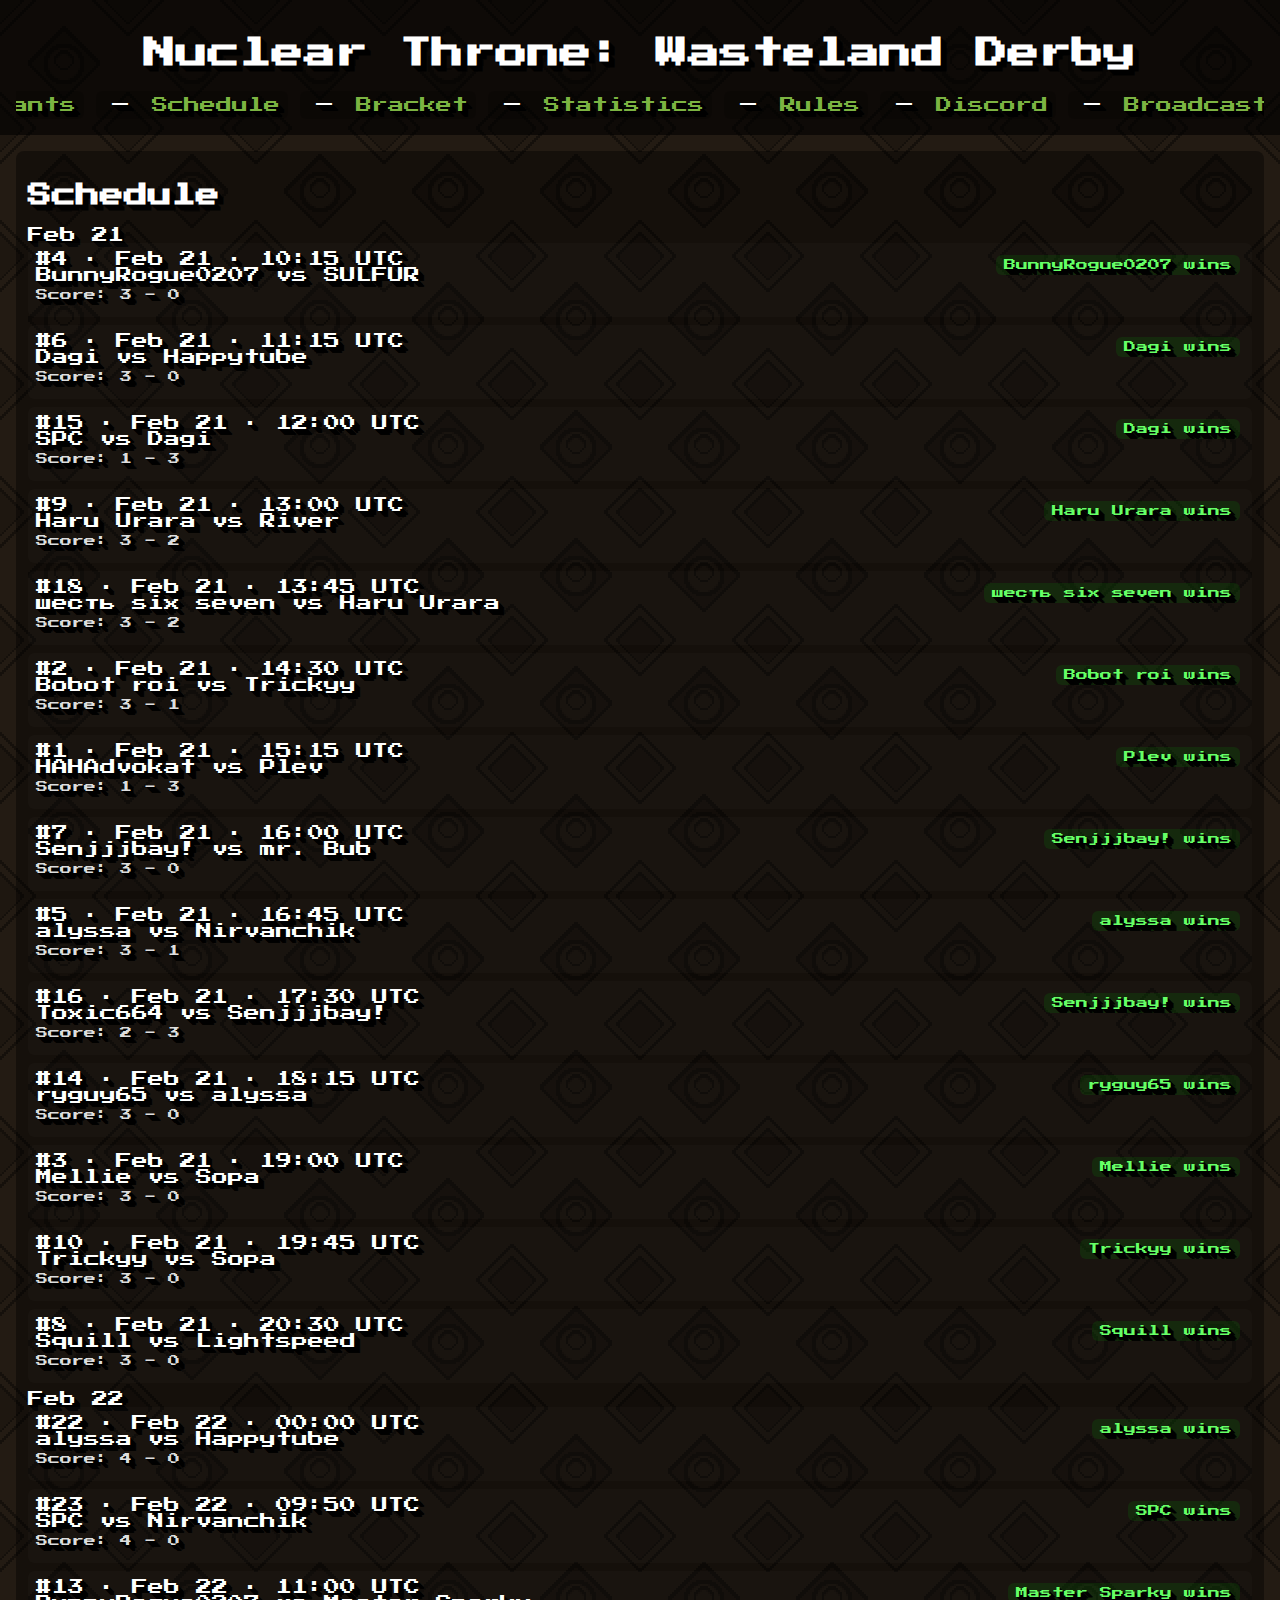
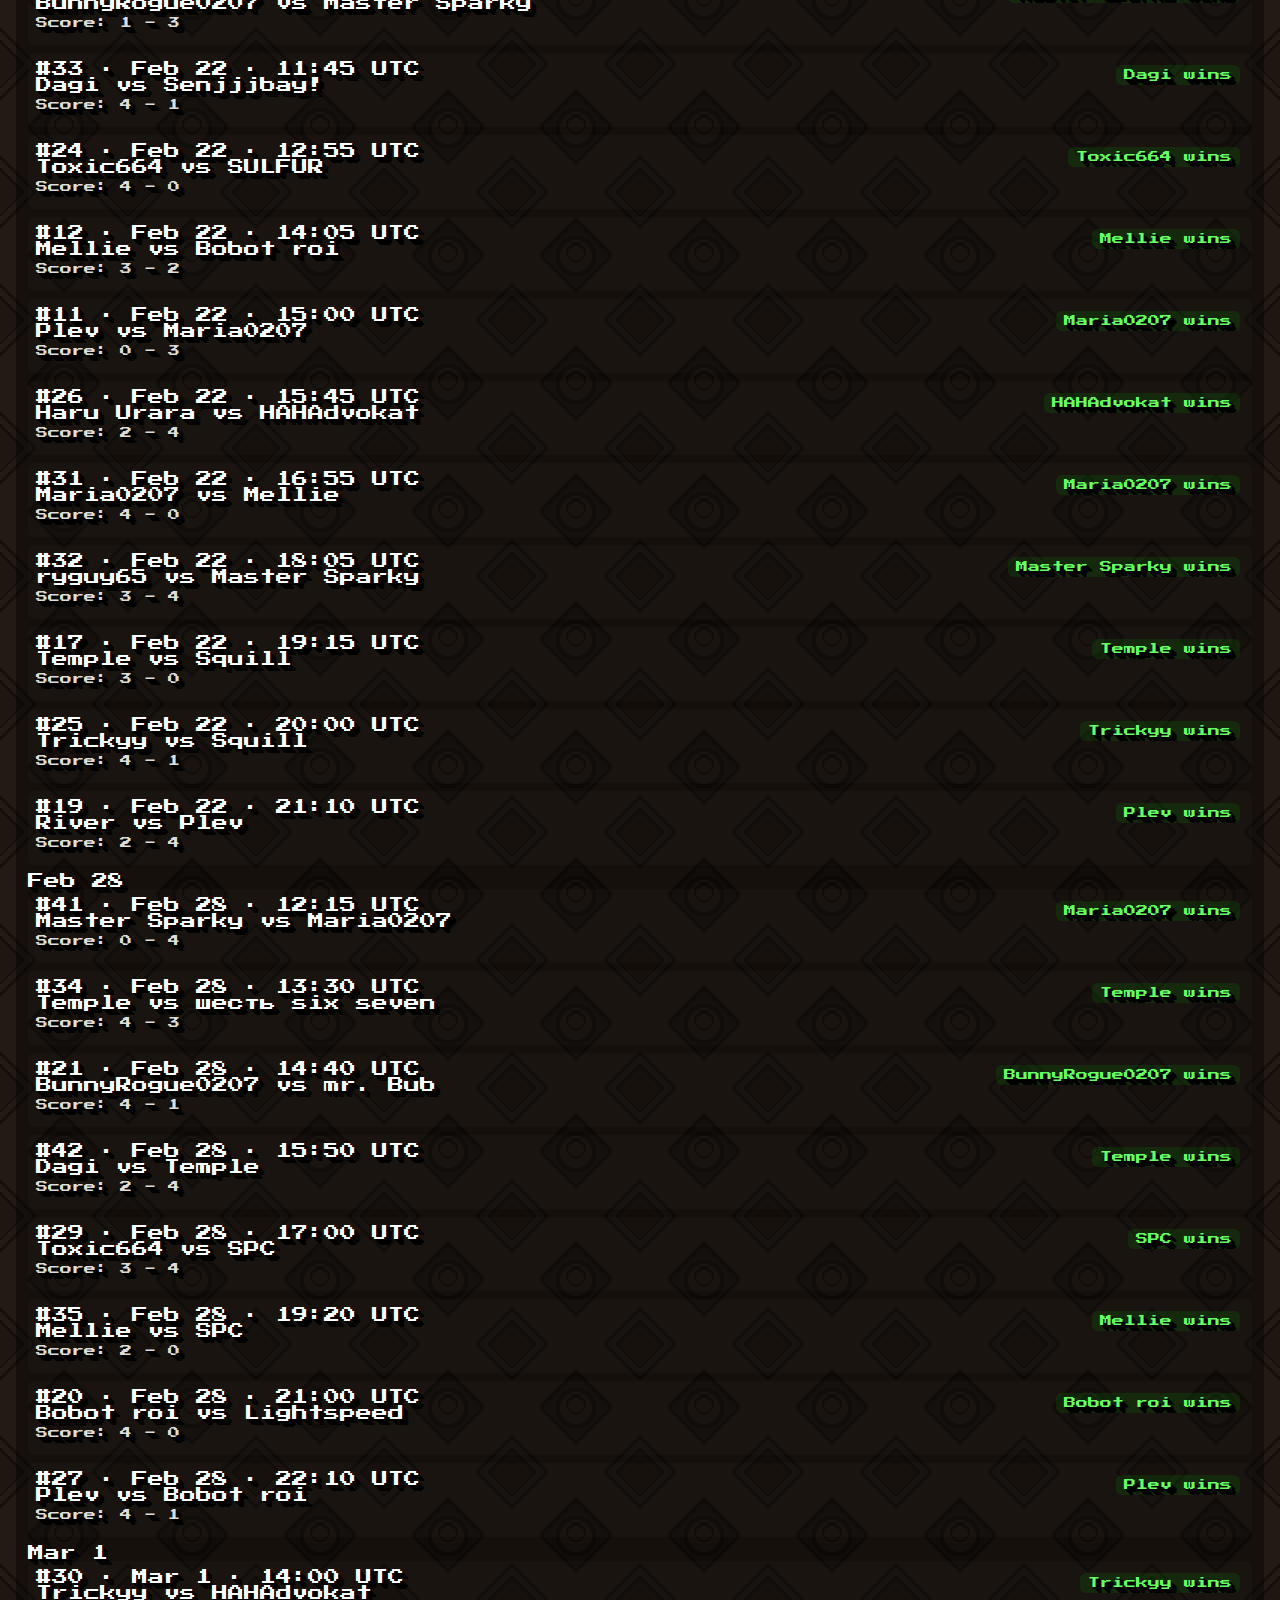
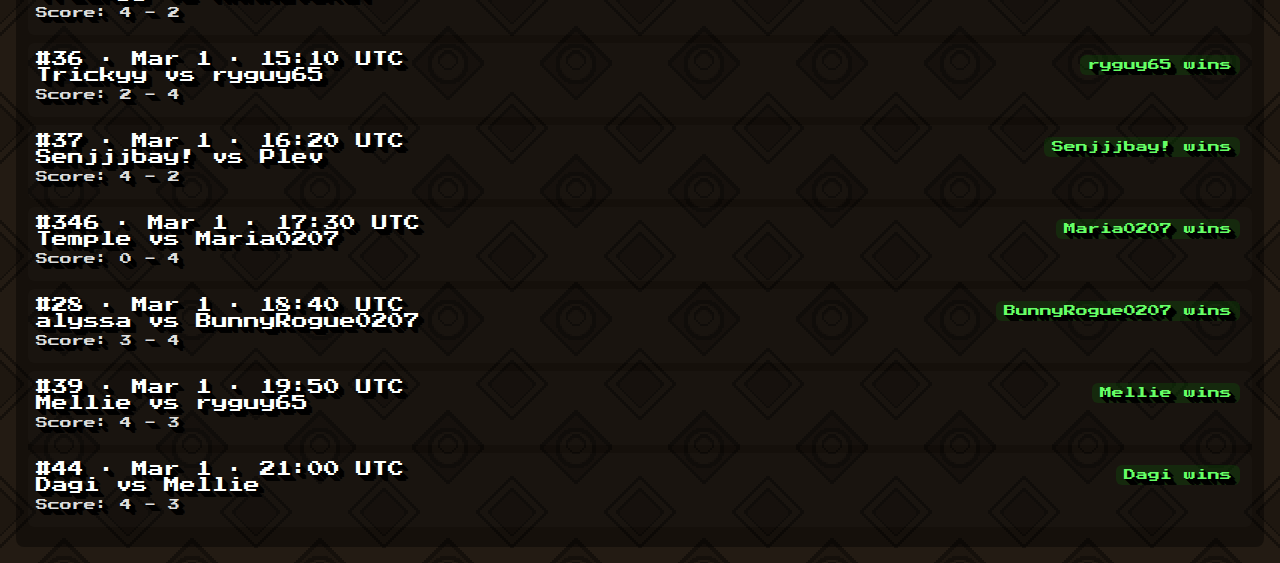
<file: schedule.html>
<!doctype html>
<html lang="en">
<head>
  <meta charset="utf-8" />
  <meta name="viewport" content="width=device-width,initial-scale=1" />
  <title>Schedule — Nuclear Throne: Wasteland Derby</title>
  <link href="https://fonts.googleapis.com/css2?family=Press+Start+2P&display=swap" rel="stylesheet">
  <link rel="stylesheet" href="css/style.css">
</head>
<body>
  <header>
    <h1>Nuclear Throne: Wasteland Derby</h1>
    <nav class="topnav">
      <a href="index.html">Participants</a>
      <a href="schedule.html">Schedule</a>
      <a href="brackets.html">Bracket</a>
      <a href="stats.html">Statistics</a>
      <a href="rules.html">Rules</a>
      <a href="https://discord.gg/nt" target="_blank" rel="noopener noreferrer">Discord</a>
      <a class="broadcast" href="https://www.twitch.tv/senjeyb" target="_blank" rel="noopener noreferrer">Broadcasting here</a>
    </nav>
  </header>

  <main class="container">
    <section class="details schedule-section">
      <h2>Schedule</h2>
      <div id="scheduleList"></div>
    </section>
  </main>

  <script src="js/common.js"></script>
  <script src="js/schedule.js"></script>
</body>
</html>
</file>
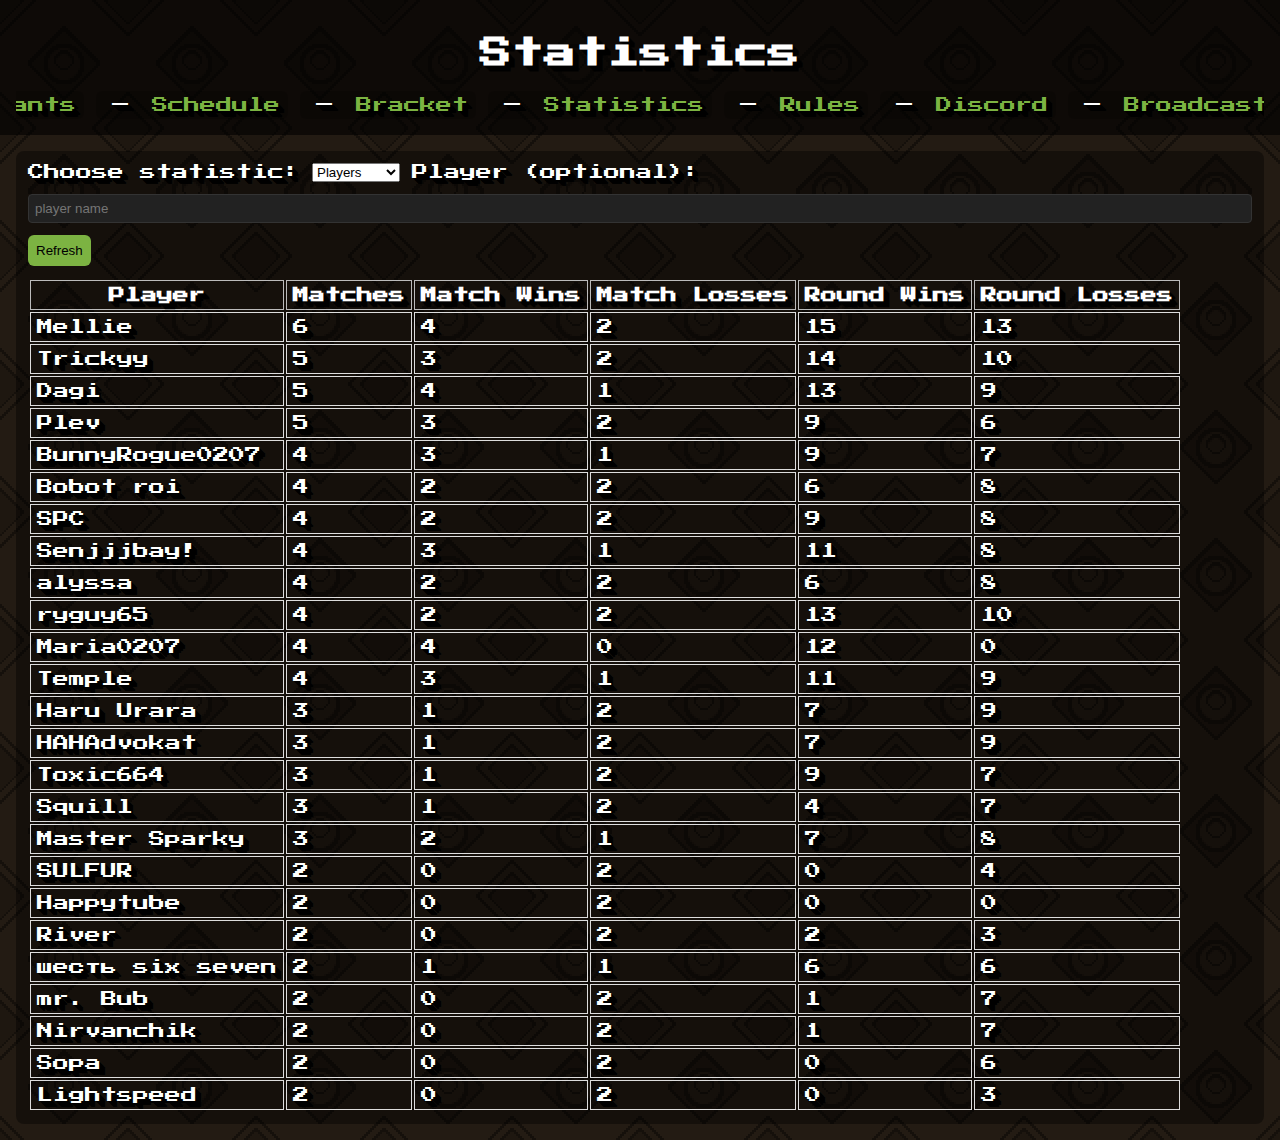
<file: stats.html>
<!doctype html>
<html lang="en">
  <head>
    <meta charset="utf-8" />
    <meta name="viewport" content="width=device-width,initial-scale=1" />
    <title>Statistics - Nuclear Throne: Wasteland Derby</title>
    <link href="https://fonts.googleapis.com/css2?family=Press+Start+2P&display=swap" rel="stylesheet">
    <link rel="stylesheet" href="css/style.css">
  </head>
  <body>
    <header>
      <h1>Statistics</h1>
      <nav class="topnav">
        <a href="index.html">Participants</a>
        <a href="schedule.html">Schedule</a>
        <a href="brackets.html">Bracket</a>
        <a href="stats.html">Statistics</a>
        <a href="rules.html">Rules</a>
        <a href="https://discord.gg/nt" target="_blank" rel="noopener noreferrer">Discord</a>
        <a class="broadcast" href="https://www.twitch.tv/senjeyb" target="_blank" rel="noopener noreferrer">Broadcasting here</a>
      </nav>
    </header>

    <main class="container">
      <section class="details">
        <div style="display:flex;gap:12px;align-items:center;margin-bottom:12px;flex-wrap:wrap;">
          <label for="statSelect">Choose statistic:</label>
          <select id="statSelect"></select>
          <label for="playerFilter">Player (optional):</label>
          <input id="playerFilter" placeholder="player name" />
          <label for="charCategorySelect" id="charCategoryLabel" style="display:none;">Category:</label>
          <select id="charCategorySelect" style="display:none;">
            <option value="All">All</option>
            <option value="Any%">Any%</option>
            <option value="Captain">Captain</option>
            <option value="All Bosses">All Bosses</option>
          </select>
          <button id="refreshBtn">Refresh</button>
        </div>
        <div id="statOutput">Loading...</div>
      </section>
    </main>

    <script src="js/common.js"></script>
    <script src="js/stats.js" defer></script>
  </body>
</html>
</file>
<file: css/style.css>
:root{--accent:#7cb342}
*{box-sizing:border-box}
html,body{height:100%;margin:0;font-family:'Press Start 2P',monospace;color:#fff;text-shadow:
	6px 6px 0 rgba(0,0,0,0.95),
	5px 5px 0 rgba(0,0,0,0.95),
	4px 4px 0 rgba(0,0,0,0.95),
	3px 3px 0 rgba(0,0,0,0.95),
	2px 2px 0 rgba(0,0,0,0.95),
	1px 1px 0 rgba(0,0,0,0.95)}
body{background: url('../bg.png') top left repeat;}
header{background:rgba(0,0,0,0.6);padding:16px;text-align:center}
.broadcast{margin-top:0}
.topnav{display:flex;gap:12px;justify-content:center;align-items:center;flex-wrap:nowrap;margin-top:8px;overflow-x:auto;white-space:nowrap}
.topnav a{color:var(--accent);text-decoration:none;padding:6px 8px;border-radius:6px;background:rgba(0,0,0,0.15);display:inline-block}
.topnav a + a::before{content:" — ";color:#fff;margin:0 8px}
.topnav a:hover{background:rgba(0,0,0,0.25)}
.container{display:flex;gap:16px;padding:16px}
.participants{width:320px;background:rgba(0,0,0,0.5);padding:12px;border-radius:8px}
.participants h2{font-size:14px;margin:0 0 8px}
#participantsList{list-style:none;padding:0;margin:0;max-height:70vh;overflow:auto}
#participantsList li{padding:8px;border-bottom:1px solid rgba(255,255,255,0.06);cursor:pointer}
#participantsList li:hover{background:rgba(255,255,255,0.02)}
.details{flex:1;background:rgba(0,0,0,0.4);padding:12px;border-radius:8px}
#playerHeader{font-size:14px;margin-bottom:12px}
.match{padding:8px;border-radius:6px;margin-bottom:8px;background:rgba(255,255,255,0.02);position:relative;padding-right:110px}
.match-header{cursor:pointer}
.score-line{font-size:12px;color:#ddd;margin-top:6px;display:flex;justify-content:space-between;align-items:center}
.match-date{font-size:11px;color:#bbb;margin-left:8px}
.match-badge{position:absolute;right:12px;top:12px;padding:4px 8px;border-radius:6px;font-size:12px;white-space:nowrap;overflow:hidden;text-overflow:ellipsis}
.match-badge.win{background:rgba(0,200,0,0.12);color:#6f6}
.match-badge.lose{background:rgba(200,0,0,0.12);color:#f88}
.chars img{height:36px;margin-right:6px}
.challonge{margin-top:16px}
.rules{margin-top:16px;background:rgba(0,0,0,0.35);padding:12px;border-radius:6px}
.rules h1,.rules h2,.rules h3{color:var(--accent);margin:8px 0;font-size:14px}
.rules p{color:#ddd;margin:6px 0;font-size:12px}
.rules ul,.rules ol{margin:6px 0 12px 20px;color:#ddd;font-size:12px}
.rules code{background:linear-gradient(180deg, rgba(255,255,255,0.03), rgba(255,255,255,0.01));border:1px solid rgba(255,255,255,0.06);padding:4px 8px;border-radius:6px;color:#fff;font-family:monospace,ui-monospace,SFMono-Regular,'Courier New',monospace;font-weight:700;font-size:12px;box-shadow:inset 0 -1px 0 rgba(0,0,0,0.35)}
.rules pre{background:rgba(0,0,0,0.6);padding:12px;border-radius:6px;overflow:auto;color:#ddd;font-size:12px;font-family:Menlo,Monaco,Consolas,'Courier New',monospace;line-height:1.45}
.rules pre code{display:block;white-space:pre;}
.rounds{display:flex;flex-direction:column;gap:6px;margin-top:8px;max-height:0;overflow:hidden;transition:max-height .32s ease}
.rounds.open{max-height:1600px}
.round{display:flex;align-items:center;gap:6px;padding:6px;background:rgba(255,255,255,0.01);border-radius:6px}
.round-number{width:36px;font-size:12px}
.round-player img,.round-opponent img{height:36px}
.round-player{display:flex;gap:4px;align-items:center;min-width:140px}
.round-opponent{display:flex;gap:4px;align-items:center;min-width:140px;justify-content:flex-end}
.vs{width:48px;text-align:center;font-weight:700;color:#fff}
.round-details{padding:8px 12px;background:rgba(0,0,0,0.45);border-radius:6px;margin-bottom:6px}
.round-details.hidden{display:none}
.side-badge{font-size:11px;padding:2px 6px;border-radius:4px;display:flex;align-items:center;justify-content:center;width:64px;height:28px;background:rgba(255,255,255,0.03)}
.side-badge.win{color:#0f0}
.side-badge.lose{color:#f66}

.round-player{display:flex;gap:6px;align-items:center;min-width:160px}
.round-opponent{display:flex;gap:6px;align-items:center;min-width:160px;justify-content:flex-end}
.modal{position:fixed;inset:0;display:flex;align-items:center;justify-content:center;background:rgba(0,0,0,0.6)}
.modal.hidden{display:none}
.modal-content{background:#111;padding:16px;border-radius:8px;width:420px}
.modal-content label{display:block;margin:8px 0;font-size:11px}
.modal-actions{display:flex;gap:8px;margin-top:8px}
button{background:var(--accent);border:none;color:#000;padding:8px;border-radius:6px;cursor:pointer}
input{width:100%;padding:6px;border-radius:4px;border:1px solid #333;background:#222;color:#fff}
</file>
